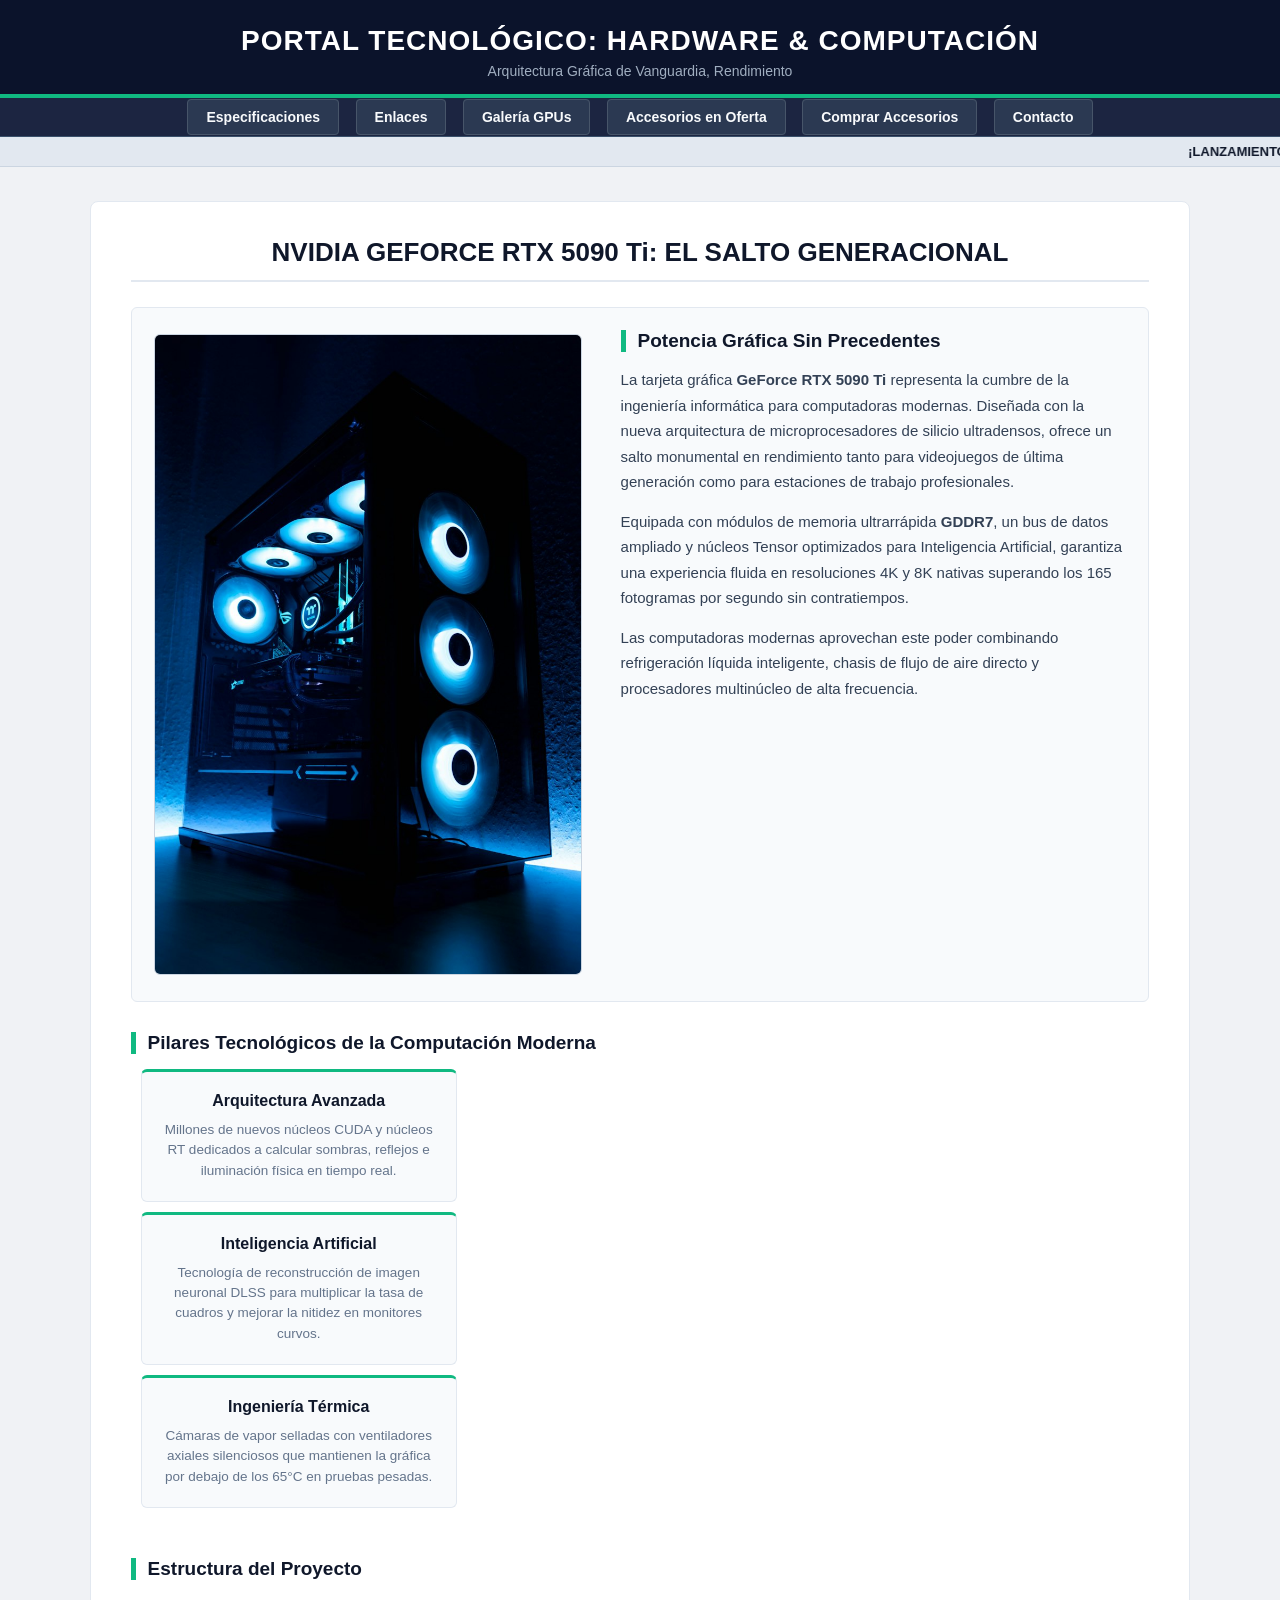
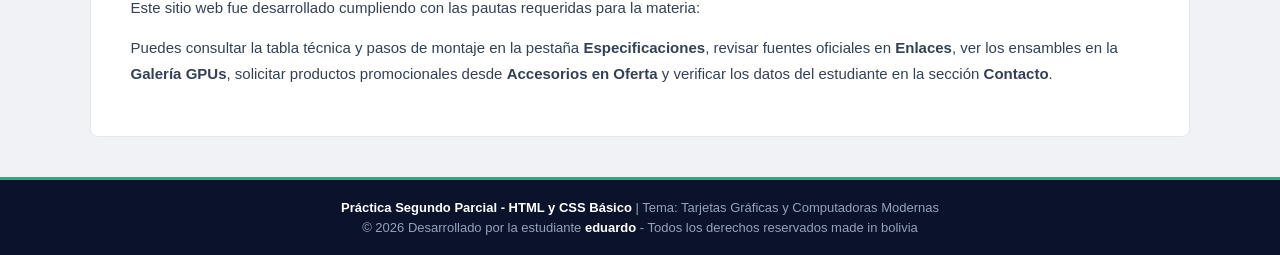
<file: index.html>
<!DOCTYPE html>
<html lang="es">
<head>

    <meta charset="UTF-8">
    <meta name="viewport" content="width=device-width, initial-scale=1.0">
    <title>NVIDIA RTX 5090 Ti & Computadoras Modernas - Inicio</title>
    <link rel="stylesheet" href="css/index.css">
</head>
<body>

    <div class="cabecera-sitio">
        <h1>PORTAL TECNOLÓGICO: HARDWARE & COMPUTACIÓN</h1>
        <p>Arquitectura Gráfica de Vanguardia, Rendimiento </p>
    </div>

    <header class="links">
        
        <a href="pages/pag1.html" class="paginas">Especificaciones</a>
        <a href="pages/pag2.html" class="paginas">Enlaces</a>
        <a href="pages/Fotos.html" class="paginas">Galería GPUs</a>
        <a href="pages/Recuerdos.html" class="paginas">Accesorios en Oferta</a>
        <a href="pages/Formulario.html" class="paginas">Comprar Accesorios</a>
        <a href="pages/Contactos.html" class="paginas">Contacto</a>
    </header>

    <marquee class="marquee-aviso">¡LANZAMIENTO OFICIAL! Conoce la nueva tarjeta NVIDIA GeForce RTX 5090 Ti: Potencia gráfica en resolución 8K, memoria GDDR7 y aceleración neuronal por Inteligencia Artificial para computadoras modernas.</marquee>


    <div class="contenedor">
        <h2 class="titulo-principal">NVIDIA GEFORCE RTX 5090 Ti: EL SALTO GENERACIONAL</h2>

        <div class="seccion-destacada">
            <img src="img/rtx_principal.jpg" alt="Tarjeta Gráfica RTX 5090 Ti en Computadora Moderna" class="img-principal">
            <div class="letra-ini">
                <h3 class="subtitulo" style="margin-top: 0;">Potencia Gráfica Sin Precedentes</h3>
                <p>
                    La tarjeta gráfica <b>GeForce RTX 5090 Ti</b> representa la cumbre de la ingeniería informática para computadoras modernas. Diseñada con la nueva arquitectura de microprocesadores de silicio ultradensos, ofrece un salto monumental en rendimiento tanto para videojuegos de última generación como para estaciones de trabajo profesionales.
                </p>
                <p>
                    Equipada con módulos de memoria ultrarrápida <b>GDDR7</b>, un bus de datos ampliado y núcleos Tensor optimizados para Inteligencia Artificial, garantiza una experiencia fluida en resoluciones 4K y 8K nativas superando los 165 fotogramas por segundo sin contratiempos.
                </p>
                <p>
                    Las computadoras modernas aprovechan este poder combinando refrigeración líquida inteligente, chasis de flujo de aire directo y procesadores multinúcleo de alta frecuencia.
                </p>
            </div>


            <div class="limpiar-float"></div>
        </div>


        <h3 class="subtitulo">Pilares Tecnológicos de la Computación Moderna</h3>

        <div style="text-align: center; margin-bottom: 25px;">
        
            <div class="caja-caracteristica">
                <h3>Arquitectura Avanzada</h3>
                <p>Millones de nuevos núcleos CUDA y núcleos RT dedicados a calcular sombras, reflejos e iluminación física en tiempo real.</p>
            </div>

       
            <div class="caja-caracteristica">
                <h3>Inteligencia Artificial</h3>
                <p>Tecnología de reconstrucción de imagen neuronal DLSS para multiplicar la tasa de cuadros y mejorar la nitidez en monitores curvos.</p>
            </div>

            <div class="caja-caracteristica">
                <h3>Ingeniería Térmica</h3>
                <p>Cámaras de vapor selladas con ventiladores axiales silenciosos que mantienen la gráfica por debajo de los 65°C en pruebas pesadas.</p>
            </div>
        </div>

        <div class="limpiar-float"></div>

        <h3 class="subtitulo">Estructura del Proyecto</h3>
        <p class="parrafo">
            Este sitio web fue desarrollado cumpliendo con las pautas requeridas para la materia:
        </p>
        <p class="parrafo">
            Puedes consultar la tabla técnica y pasos de montaje en la pestaña <b>Especificaciones</b>, revisar fuentes oficiales en <b>Enlaces</b>, ver los ensambles en la <b>Galería GPUs</b>, solicitar productos promocionales desde <b>Accesorios en Oferta</b> y verificar los datos del estudiante en la sección <b>Contacto</b>.
        </p>

    </div>

   
    <div class="pie-sitio">
        <p><b>Práctica Segundo Parcial - HTML y CSS Básico</b> | Tema: Tarjetas Gráficas y Computadoras Modernas</p>
        <p style="margin-top: 5px;">&copy; 2026 Desarrollado por la estudiante <b>eduardo</b> - Todos los derechos reservados made in bolivia</p>
    </div>

</body>
</html>
</file>
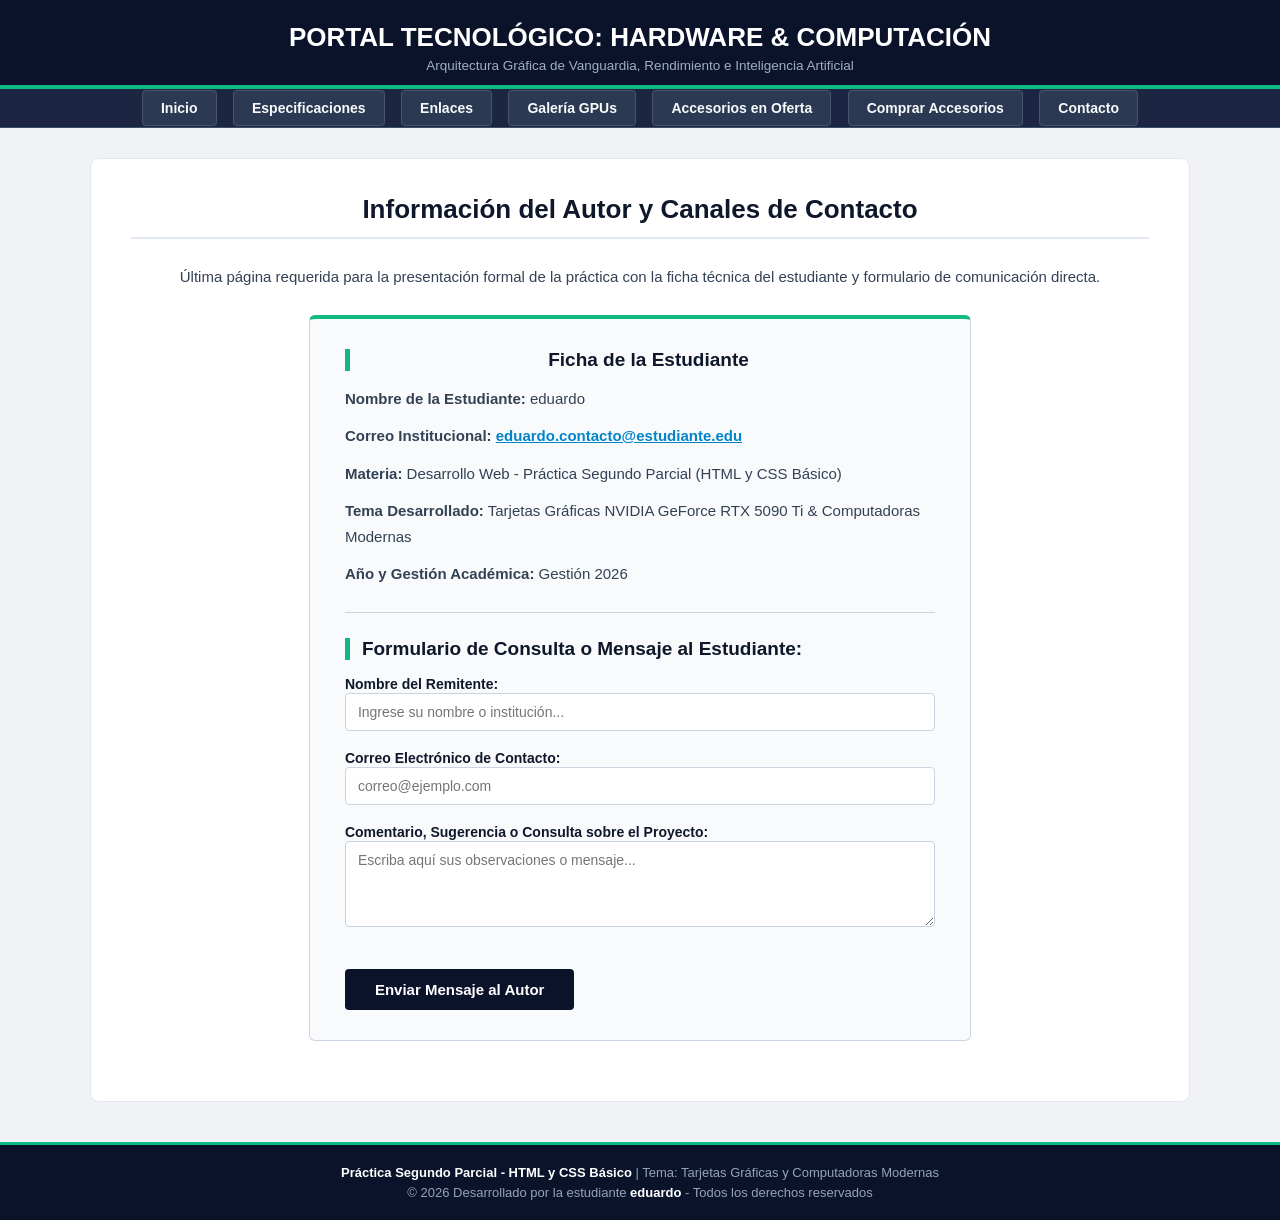
<file: pages/Contactos.html>
<!DOCTYPE html>
<html lang="es">
<head>
    <meta charset="UTF-8">
    <meta name="viewport" content="width=device-width, initial-scale=1.0">
    <title>RTX 5090 Ti - Contacto y Autor</title>
    <link rel="stylesheet" href="../css/contactos.css">
</head>
<body>
    <div class="cabecera-sitio">
        <h1>PORTAL TECNOLÓGICO: HARDWARE & COMPUTACIÓN</h1>
        <p>Arquitectura Gráfica de Vanguardia, Rendimiento e Inteligencia Artificial</p>
    </div>

    <header class="links">
        <a href="../index.html" class="paginas">Inicio</a>
        <a href="pag1.html" class="paginas">Especificaciones</a>
        <a href="pag2.html" class="paginas">Enlaces</a>
        <a href="Fotos.html" class="paginas">Galería GPUs</a>
        <a href="Recuerdos.html" class="paginas">Accesorios en Oferta</a>
        <a href="Formulario.html" class="paginas">Comprar Accesorios</a>
        <a href="Contactos.html" class="paginas">Contacto</a>
    </header>

    <div class="contenedor">

        <h2 class="titulo-principal">Información del Autor y Canales de Contacto</h2>
        <p class="parrafo" style="text-align: center;">Última página requerida para la presentación formal de la práctica con la ficha técnica del estudiante y formulario de comunicación directa.</p>

        <div class="caja-formulario">
            <h3 class="subtitulo" style="text-align: center; margin-top: 0;">Ficha de la Estudiante</h3>

            <p class="parrafo"><b>Nombre de la Estudiante:</b> eduardo</p>
            <p class="parrafo"><b>Correo Institucional:</b> <a href="mailto:eduardocontacto@estudiante.edu" class="enlace-externo">eduardo.contacto@estudiante.edu</a></p>
            <p class="parrafo"><b>Materia:</b> Desarrollo Web - Práctica Segundo Parcial (HTML y CSS Básico)</p>
            <p class="parrafo"><b>Tema Desarrollado:</b> Tarjetas Gráficas NVIDIA GeForce RTX 5090 Ti & Computadoras Modernas</p>
            <p class="parrafo"><b>Año y Gestión Académica:</b> Gestión 2026</p>

            <hr style="border: 0; border-top: 1px solid #cbd5e1; margin: 25px 0;">

            <h3 class="subtitulo">Formulario de Consulta o Mensaje al Estudiante:</h3>

            <form action="#" method="get">
                <div class="campo">
                    <label for="autor_nombre">Nombre del Remitente:</label>
                    <input type="text" id="autor_nombre" placeholder="Ingrese su nombre o institución..." required>
                </div>

                <div class="campo">
                    <label for="autor_correo">Correo Electrónico de Contacto:</label>
                    <input type="email" id="autor_correo" placeholder="correo@ejemplo.com" required>
                </div>

                <div class="campo">
                    <label for="autor_mensaje">Comentario, Sugerencia o Consulta sobre el Proyecto:</label>
                    <textarea id="autor_mensaje" rows="4" placeholder="Escriba aquí sus observaciones o mensaje..." required></textarea>
                </div>

                <button type="submit" class="boton-enviar">Enviar Mensaje al Autor</button>
            </form>
        </div>

    </div>

    <div class="pie-sitio">
        <p><b>Práctica Segundo Parcial - HTML y CSS Básico</b> | Tema: Tarjetas Gráficas y Computadoras Modernas</p>
        <p style="margin-top: 5px;">&copy; 2026 Desarrollado por la estudiante <b>eduardo</b> - Todos los derechos reservados</p>
    </div>

</body>
</html>
</file>
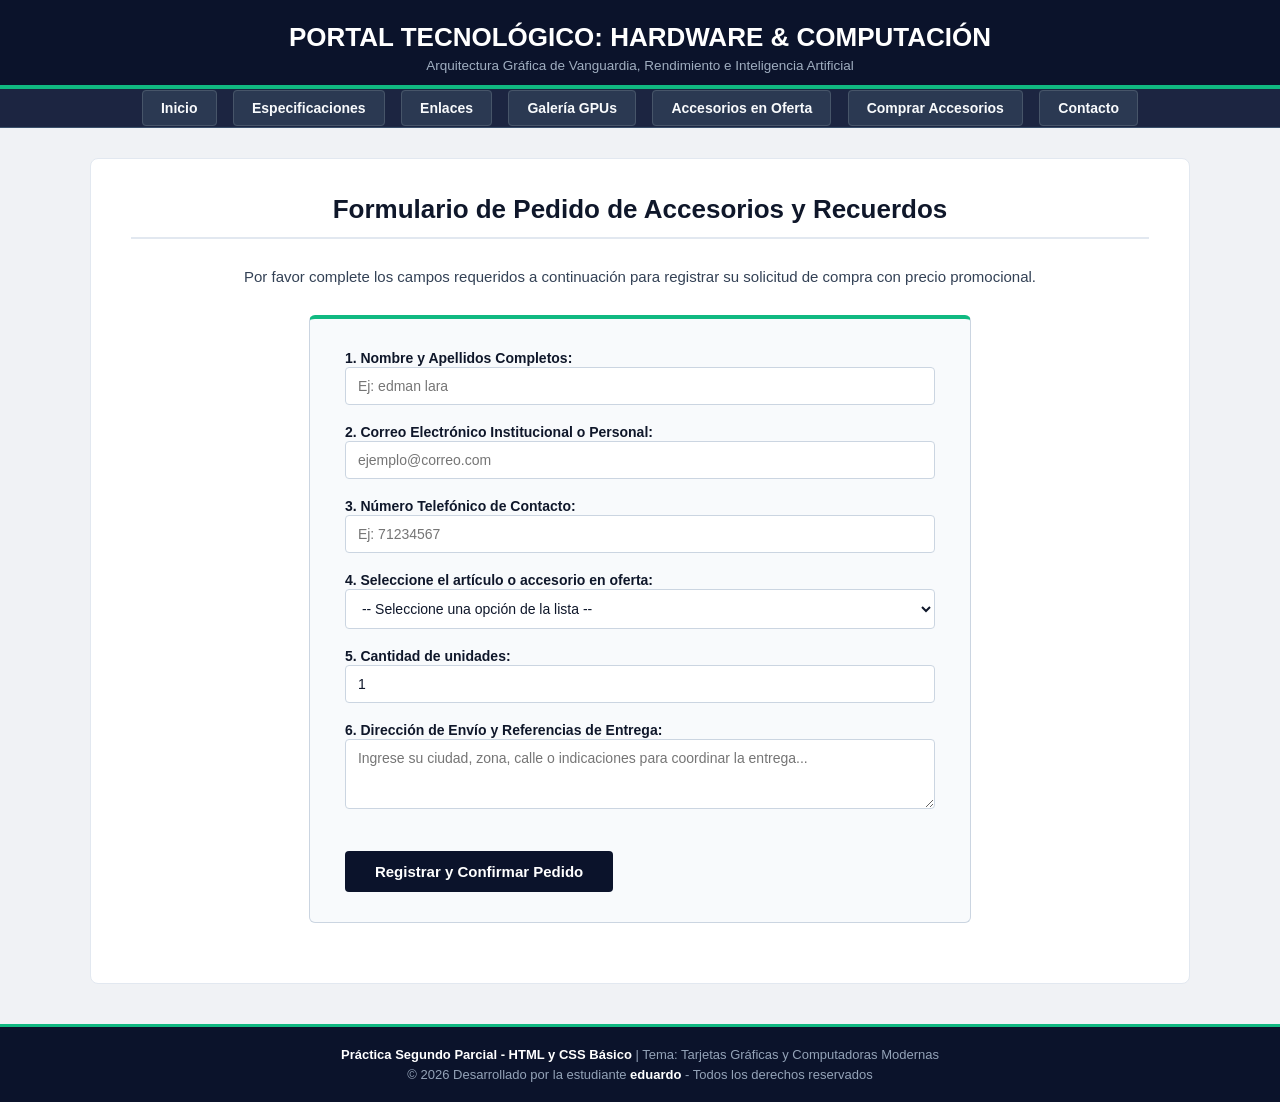
<file: pages/Formulario.html>
<!DOCTYPE html>
<html lang="es">
<head>
    <meta charset="UTF-8">
    <meta name="viewport" content="width=device-width, initial-scale=1.0">
    <title>RTX 5090 Ti - Formulario de Pedido</title>
    <link rel="stylesheet" href="../css/formulario.css">
</head>
<body>

    <div class="cabecera-sitio">
        <h1>PORTAL TECNOLÓGICO: HARDWARE & COMPUTACIÓN</h1>
        <p>Arquitectura Gráfica de Vanguardia, Rendimiento e Inteligencia Artificial</p>
    </div>

    <header class="links">
        <a href="../index.html" class="paginas">Inicio</a>
        <a href="pag1.html" class="paginas">Especificaciones</a>
        <a href="pag2.html" class="paginas">Enlaces</a>
        <a href="Fotos.html" class="paginas">Galería GPUs</a>
        <a href="Recuerdos.html" class="paginas">Accesorios en Oferta</a>
        <a href="Formulario.html" class="paginas">Comprar Accesorios</a>
        <a href="Contactos.html" class="paginas">Contacto</a>
    </header>
    <div class="contenedor">

        <h2 class="titulo-principal">Formulario de Pedido de Accesorios y Recuerdos</h2>
        <p class="parrafo" style="text-align: center;">Por favor complete los campos requeridos a continuación para registrar su solicitud de compra con precio promocional.</p>

        <div class="caja-formulario">
            <form action="#" method="get">

                <div class="campo">
                    <label for="nombre">1. Nombre y Apellidos Completos:</label>
                    <input type="text" id="nombre" name="nombre" placeholder="Ej: edman lara " required>
                </div>

                <div class="campo">
                    <label for="correo">2. Correo Electrónico Institucional o Personal:</label>
                    <input type="email" id="correo" name="correo" placeholder="ejemplo@correo.com" required>
                </div>
                <div class="campo">
                    <label for="telefono">3. Número Telefónico de Contacto:</label>
                    <input type="tel" id="telefono" name="telefono" placeholder="Ej: 71234567" required>
                </div>

                <div class="campo">
                    <label for="producto">4. Seleccione el artículo o accesorio en oferta:</label>
                    <select id="producto" name="producto" required>
                        <option value="">-- Seleccione una opción de la lista --</option>
                        <option value="polera">Polera Oficial RTX 5090 Ti ($20.00)</option>
                        <option value="mousepad">Mousepad Profesional XXL 90x40cm ($15.00)</option>
                        <option value="soporte">Soporte Anti-Sag de Aluminio ($12.00)</option>
                        <option value="mouse">Mouse Óptico de Precisión 16000 DPI ($32.00)</option>
                        <option value="auriculares">Auriculares de Audio Espacial 7.1 ($45.00)</option>
                        <option value="smartwatch">Reloj Inteligente con Cronómetro ($35.00)</option>
                        <option value="taza">Taza Térmica Edición RTX ($9.50)</option>
                        <option value="llavero">Llavero Metálico GPU Escala 1:10 ($5.00)</option>
                        <option value="stickers">Pack de 12 Stickers Holográficos ($4.50)</option>
                    </select>
                </div>
                <div class="campo">
                    <label for="cantidad">5. Cantidad de unidades:</label>
                    <input type="number" id="cantidad" name="cantidad" min="1" max="10" value="1" required>
                </div>

                <div class="campo">
                    <label for="direccion">6. Dirección de Envío y Referencias de Entrega:</label>
                    <textarea id="direccion" name="direccion" rows="3" placeholder="Ingrese su ciudad, zona, calle o indicaciones para coordinar la entrega..."></textarea>
                </div>
                <button type="submit" class="boton-enviar">Registrar y Confirmar Pedido</button>

            </form>
        </div>

    </div>
    <div class="pie-sitio">
        <p><b>Práctica Segundo Parcial - HTML y CSS Básico</b> | Tema: Tarjetas Gráficas y Computadoras Modernas</p>
        <p style="margin-top: 5px;">&copy; 2026 Desarrollado por la estudiante <b>eduardo</b> - Todos los derechos reservados</p>
    </div>

</body>
</html>
</file>
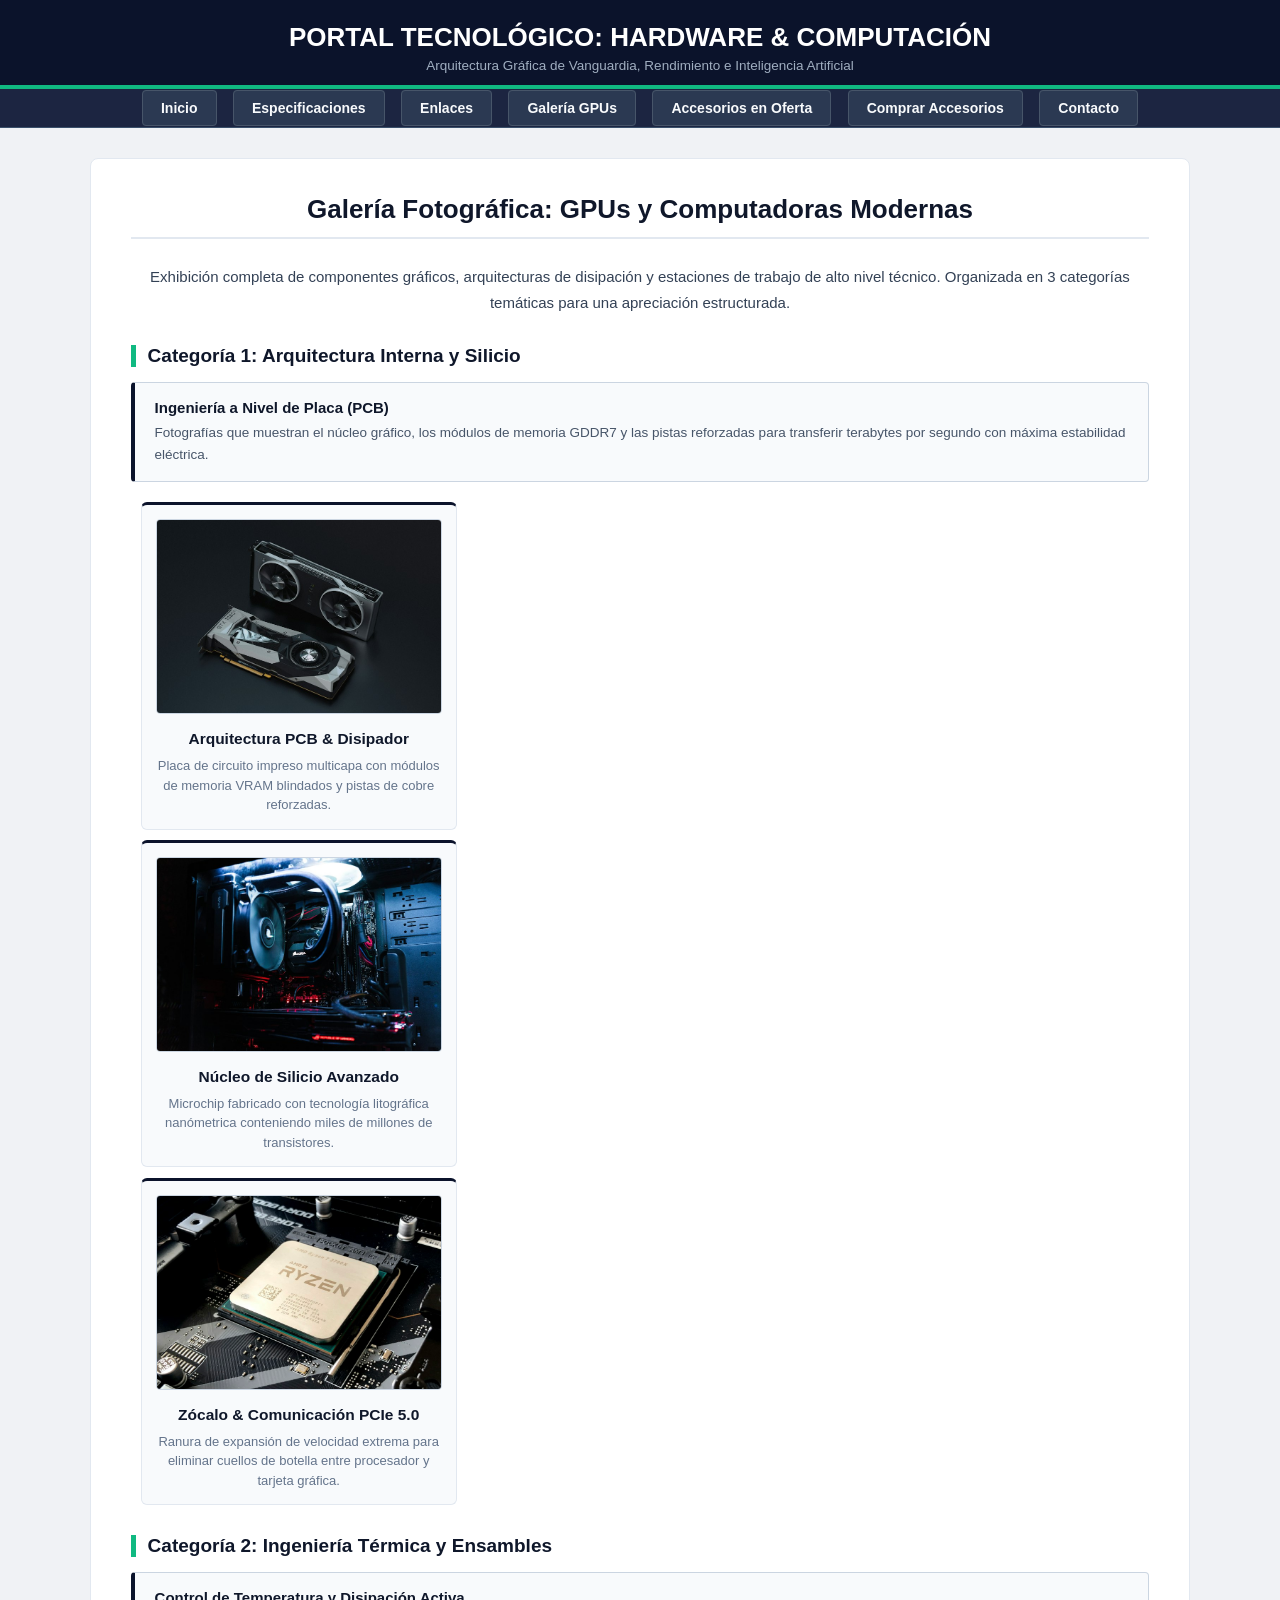
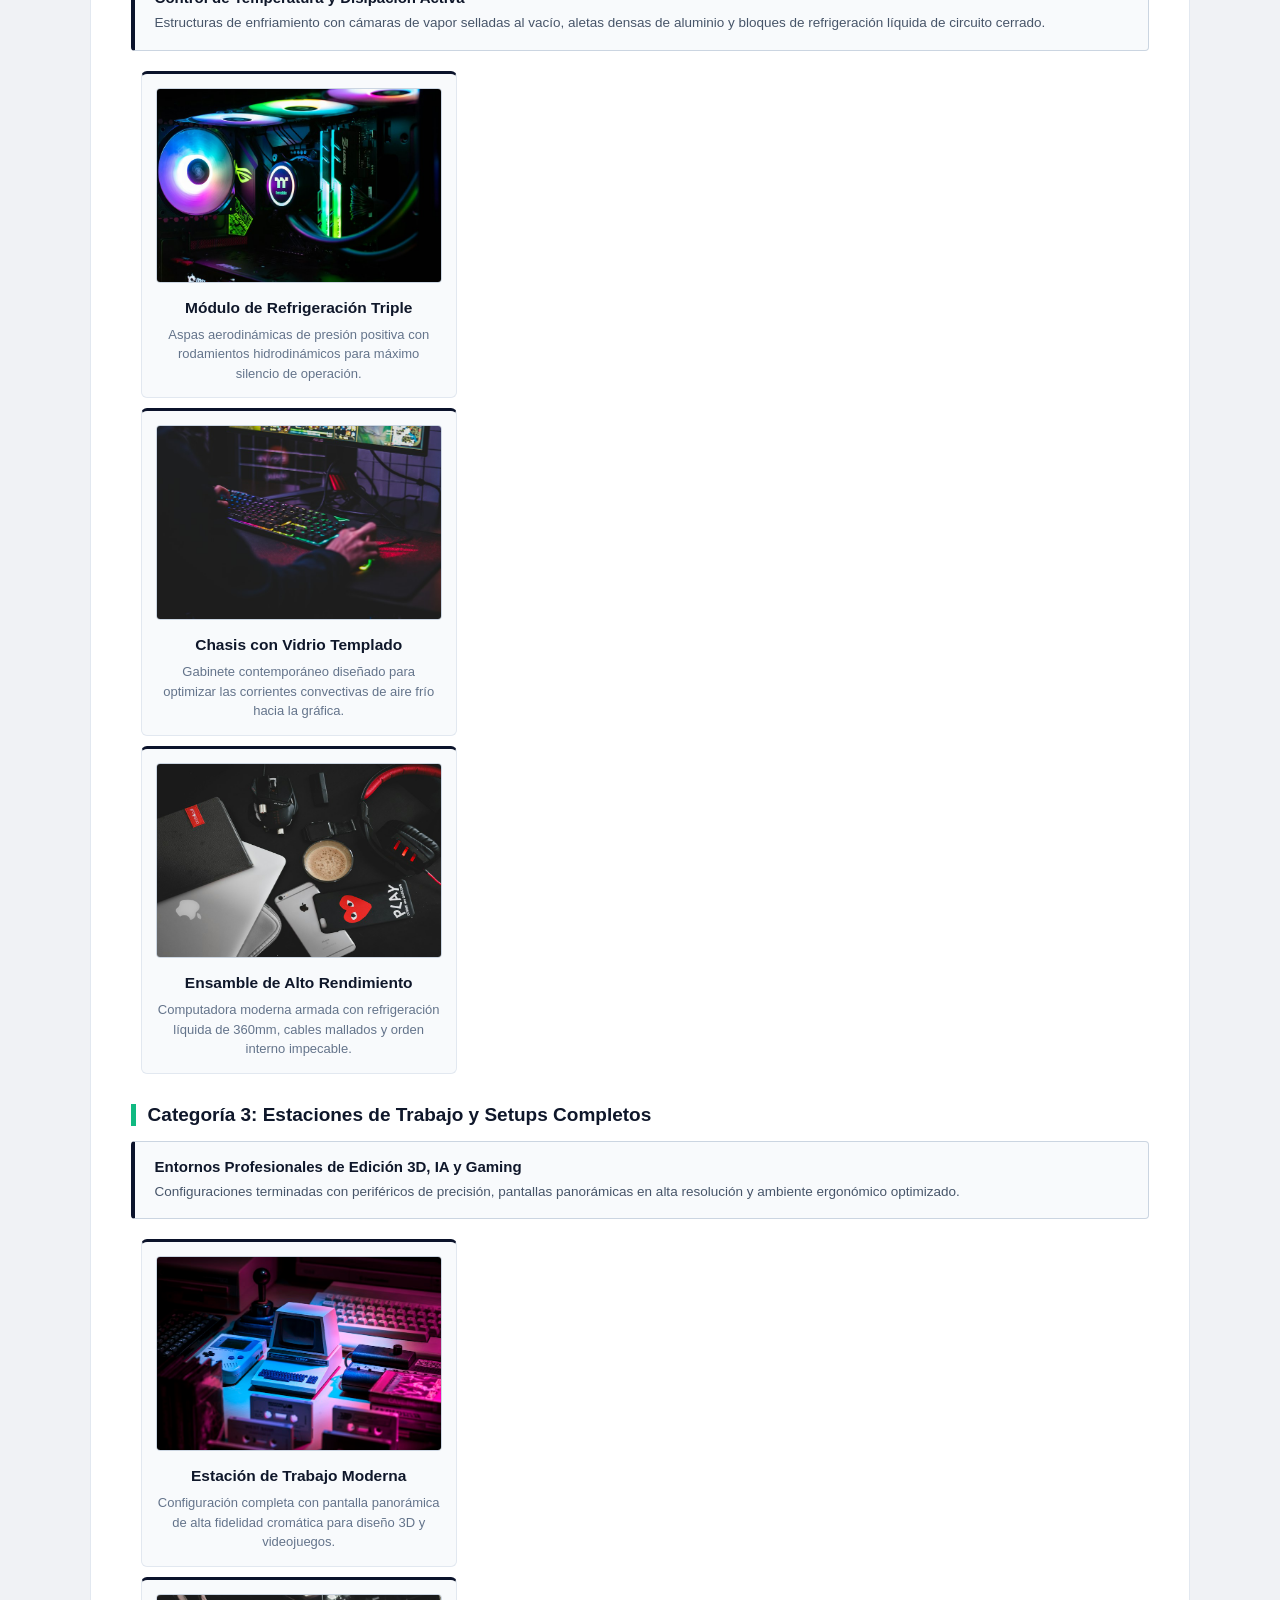
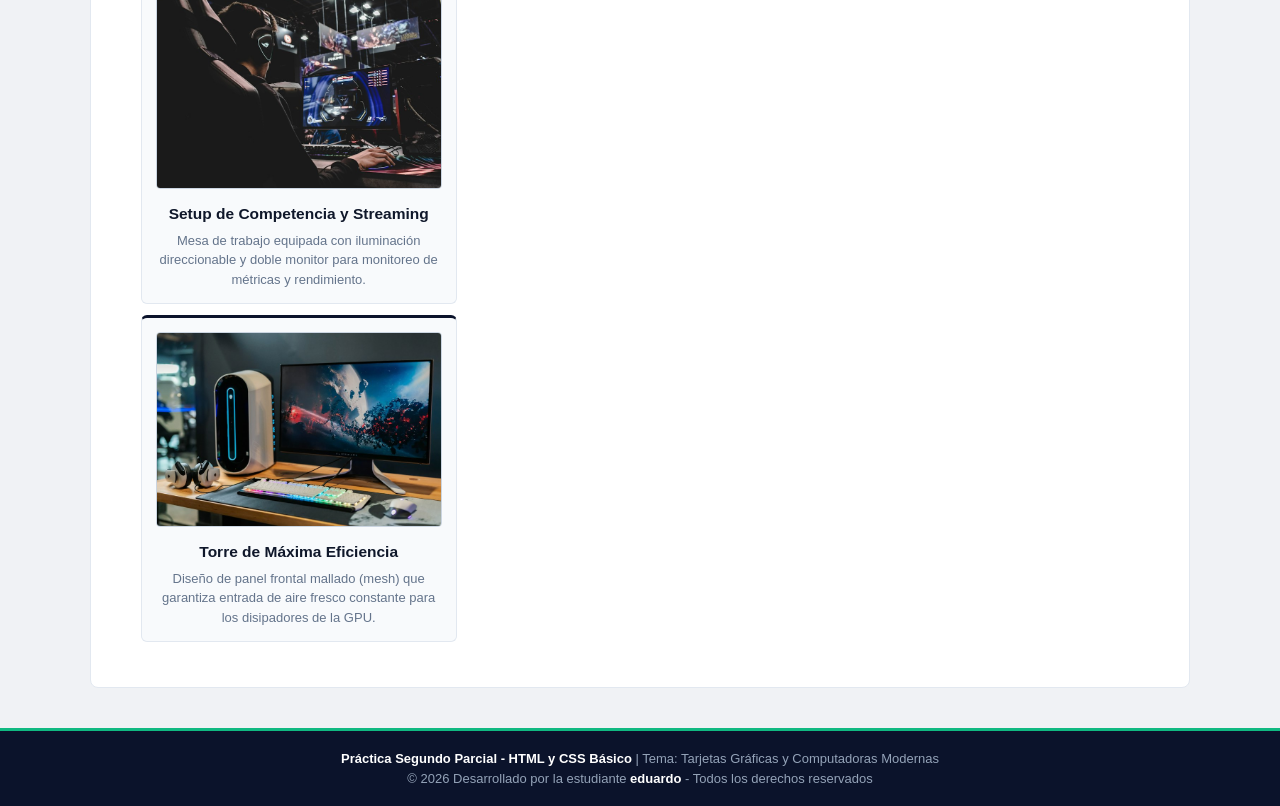
<file: pages/Fotos.html>
<!DOCTYPE html>
<html lang="es">
<head>

    <meta charset="UTF-8">
    <meta name="viewport" content="width=device-width, initial-scale=1.0">
    <title>RTX 5090 Ti - Galería de Fotos y Modelos</title>
    <link rel="stylesheet" href="../css/fotos.css">
</head>
<body>

    <div class="cabecera-sitio">
        <h1>PORTAL TECNOLÓGICO: HARDWARE & COMPUTACIÓN</h1>
        <p>Arquitectura Gráfica de Vanguardia, Rendimiento e Inteligencia Artificial</p>
    </div>

    <header class="links">
        <a href="../index.html" class="paginas">Inicio</a>
        <a href="pag1.html" class="paginas">Especificaciones</a>
        <a href="pag2.html" class="paginas">Enlaces</a>
        <a href="Fotos.html" class="paginas">Galería GPUs</a>
        <a href="Recuerdos.html" class="paginas">Accesorios en Oferta</a>
        <a href="Formulario.html" class="paginas">Comprar Accesorios</a>
        <a href="Contactos.html" class="paginas">Contacto</a>
    </header>

    <div class="contenedor">

        <h2 class="titulo-principal">Galería Fotográfica: GPUs y Computadoras Modernas</h2>
        <p class="parrafo" style="text-align: center; margin-bottom: 25px;">
            Exhibición completa de componentes gráficos, arquitecturas de disipación y estaciones de trabajo de alto nivel técnico. Organizada en 3 categorías temáticas para una apreciación estructurada.
        </p>


        <h3 class="subtitulo">Categoría 1: Arquitectura Interna y Silicio</h3>
        <div class="caja-info-seccion">
            <h4>Ingeniería a Nivel de Placa (PCB)</h4>
            <p>Fotografías que muestran el núcleo gráfico, los módulos de memoria GDDR7 y las pistas reforzadas para transferir terabytes por segundo con máxima estabilidad eléctrica.</p>
        </div>

        <div style="text-align: center;">
   
            <div class="galeria-item">
                <img src="../img/gpu1.jpg" alt="Montaje de Tarjeta Gráfica en Placa Base" class="galeria-img">
                <h3>Arquitectura PCB & Disipador</h3>
                <p>Placa de circuito impreso multicapa con módulos de memoria VRAM blindados y pistas de cobre reforzadas.</p>
            </div>

            <div class="galeria-item">
                <img src="../img/gpu5.jpg" alt="Procesador Gráfico de Silicio" class="galeria-img">
                <h3>Núcleo de Silicio Avanzado</h3>
                <p>Microchip fabricado con tecnología litográfica nanómetrica conteniendo miles de millones de transistores.</p>
            </div>

            <div class="galeria-item">
                <img src="../img/gpu9.jpg" alt="Procesador y Socket en Placa Madre" class="galeria-img">
                <h3>Zócalo & Comunicación PCIe 5.0</h3>
                <p>Ranura de expansión de velocidad extrema para eliminar cuellos de botella entre procesador y tarjeta gráfica.</p>
            </div>
        </div>

        <div class="limpiar-float"></div>

        <h3 class="subtitulo">Categoría 2: Ingeniería Térmica y Ensambles</h3>
        <div class="caja-info-seccion">
            <h4>Control de Temperatura y Disipación Activa</h4>
            <p>Estructuras de enfriamiento con cámaras de vapor selladas al vacío, aletas densas de aluminio y bloques de refrigeración líquida de circuito cerrado.</p>
        </div>

        <div style="text-align: center;">
       
            <div class="galeria-item">
                <img src="../img/gpu3.jpg" alt="Sistema de Refrigeración Triple Fan" class="galeria-img">
                <h3>Módulo de Refrigeración Triple</h3>
                <p>Aspas aerodinámicas de presión positiva con rodamientos hidrodinámicos para máximo silencio de operación.</p>
            </div>

            <div class="galeria-item">
                <img src="../img/gpu4.jpg" alt="Chasis Gaming con Iluminación Interna" class="galeria-img">
                <h3>Chasis con Vidrio Templado</h3>
                <p>Gabinete contemporáneo diseñado para optimizar las corrientes convectivas de aire frío hacia la gráfica.</p>
            </div>

            <div class="galeria-item">
                <img src="../img/gpu6.jpg" alt="Interior de Computadora con Refrigeración Líquida" class="galeria-img">
                <h3>Ensamble de Alto Rendimiento</h3>
                <p>Computadora moderna armada con refrigeración líquida de 360mm, cables mallados y orden interno impecable.</p>
            </div>
        </div>

        <div class="limpiar-float"></div>

        <h3 class="subtitulo">Categoría 3: Estaciones de Trabajo y Setups Completos</h3>
        <div class="caja-info-seccion">
            <h4>Entornos Profesionales de Edición 3D, IA y Gaming</h4>
            <p>Configuraciones terminadas con periféricos de precisión, pantallas panorámicas en alta resolución y ambiente ergonómico optimizado.</p>
        </div>

        <div style="text-align: center;">
 
            <div class="galeria-item">
                <img src="../img/gpu2.jpg" alt="Estación de Trabajo y Gaming Profesional" class="galeria-img">
                <h3>Estación de Trabajo Moderna</h3>
                <p>Configuración completa con pantalla panorámica de alta fidelidad cromática para diseño 3D y videojuegos.</p>
            </div>

            <div class="galeria-item">
                <img src="../img/gpu7.jpg" alt="Setup Gamer Profesional" class="galeria-img">
                <h3>Setup de Competencia y Streaming</h3>
                <p>Mesa de trabajo equipada con iluminación direccionable y doble monitor para monitoreo de métricas y rendimiento.</p>
            </div>

            <div class="galeria-item">
                <img src="../img/gpu8.jpg" alt="Gabinete Gaming Vanguardista" class="galeria-img">
                <h3>Torre de Máxima Eficiencia</h3>
                <p>Diseño de panel frontal mallado (mesh) que garantiza entrada de aire fresco constante para los disipadores de la GPU.</p>
            </div>
        </div>

        <div class="limpiar-float"></div>

    </div>

    <div class="pie-sitio">
        <p><b>Práctica Segundo Parcial - HTML y CSS Básico</b> | Tema: Tarjetas Gráficas y Computadoras Modernas</p>
        <p style="margin-top: 5px;">&copy; 2026 Desarrollado por la estudiante <b>eduardo</b> - Todos los derechos reservados</p>
    </div>

</body>
</html>
</file>
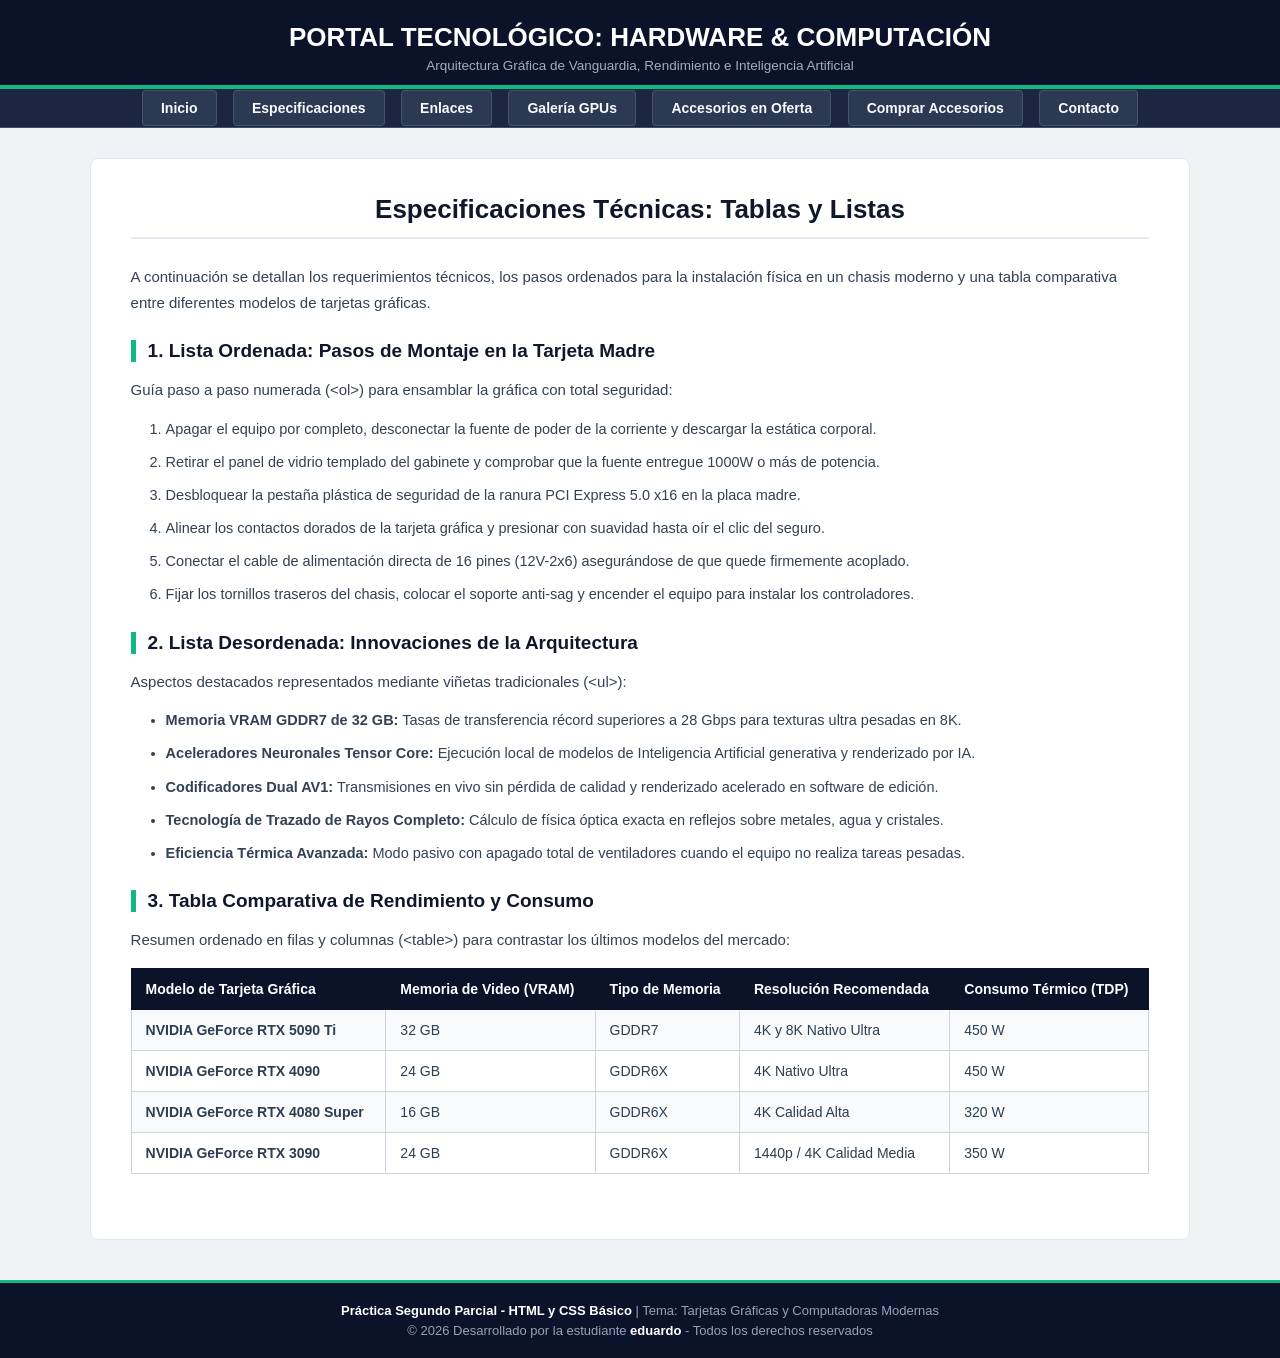
<file: pages/pag1.html>
<!DOCTYPE html>
<html lang="es">
<head>

    <meta charset="UTF-8">
    <meta name="viewport" content="width=device-width, initial-scale=1.0">
    <title>RTX 5090 Ti - Especificaciones y Listas</title>
    <link rel="stylesheet" href="../css/pag1.css">
</head>
<body>

    <div class="cabecera-sitio">
        <h1>PORTAL TECNOLÓGICO: HARDWARE & COMPUTACIÓN</h1>
        <p>Arquitectura Gráfica de Vanguardia, Rendimiento e Inteligencia Artificial</p>
    </div>
    <header class="links">
        <a href="../index.html" class="paginas">Inicio</a>
        <a href="pag1.html" class="paginas">Especificaciones</a>
        <a href="pag2.html" class="paginas">Enlaces</a>
        <a href="Fotos.html" class="paginas">Galería GPUs</a>
        <a href="Recuerdos.html" class="paginas">Accesorios en Oferta</a>
        <a href="Formulario.html" class="paginas">Comprar Accesorios</a>
        <a href="Contactos.html" class="paginas">Contacto</a>
    </header>

    <div class="contenedor">

        <h2 class="titulo-principal">Especificaciones Técnicas: Tablas y Listas</h2>
        <p class="parrafo">A continuación se detallan los requerimientos técnicos, los pasos ordenados para la instalación física en un chasis moderno y una tabla comparativa entre diferentes modelos de tarjetas gráficas.</p>

     
        <h3 class="subtitulo">1. Lista Ordenada: Pasos de Montaje en la Tarjeta Madre</h3>
        <p class="parrafo">Guía paso a paso numerada (&lt;ol&gt;) para ensamblar la gráfica con total seguridad:</p>

        <ol class="caja-lista">
            <li>Apagar el equipo por completo, desconectar la fuente de poder de la corriente y descargar la estática corporal.</li>
            <li>Retirar el panel de vidrio templado del gabinete y comprobar que la fuente entregue 1000W o más de potencia.</li>
            <li>Desbloquear la pestaña plástica de seguridad de la ranura PCI Express 5.0 x16 en la placa madre.</li>
            <li>Alinear los contactos dorados de la tarjeta gráfica y presionar con suavidad hasta oír el clic del seguro.</li>
            <li>Conectar el cable de alimentación directa de 16 pines (12V-2x6) asegurándose de que quede firmemente acoplado.</li>
            <li>Fijar los tornillos traseros del chasis, colocar el soporte anti-sag y encender el equipo para instalar los controladores.</li>
        </ol>


        <h3 class="subtitulo">2. Lista Desordenada: Innovaciones de la Arquitectura</h3>
        <p class="parrafo">Aspectos destacados representados mediante viñetas tradicionales (&lt;ul&gt;):</p>

        <ul class="caja-lista">
            <li><b>Memoria VRAM GDDR7 de 32 GB:</b> Tasas de transferencia récord superiores a 28 Gbps para texturas ultra pesadas en 8K.</li>
            <li><b>Aceleradores Neuronales Tensor Core:</b> Ejecución local de modelos de Inteligencia Artificial generativa y renderizado por IA.</li>
            <li><b>Codificadores Dual AV1:</b> Transmisiones en vivo sin pérdida de calidad y renderizado acelerado en software de edición.</li>
            <li><b>Tecnología de Trazado de Rayos Completo:</b> Cálculo de física óptica exacta en reflejos sobre metales, agua y cristales.</li>
            <li><b>Eficiencia Térmica Avanzada:</b> Modo pasivo con apagado total de ventiladores cuando el equipo no realiza tareas pesadas.</li>
        </ul>

       
        <h3 class="subtitulo">3. Tabla Comparativa de Rendimiento y Consumo</h3>
        <p class="parrafo">Resumen ordenado en filas y columnas (&lt;table&gt;) para contrastar los últimos modelos del mercado:</p>

        <table class="tabla-datos">
            <tr>
                <th>Modelo de Tarjeta Gráfica</th>
                <th>Memoria de Video (VRAM)</th>
                <th>Tipo de Memoria</th>
                <th>Resolución Recomendada</th>
                <th>Consumo Térmico (TDP)</th>
            </tr>
            <tr>
                <td><b>NVIDIA GeForce RTX 5090 Ti</b></td>
                <td>32 GB</td>
                <td>GDDR7</td>
                <td>4K y 8K Nativo Ultra</td>
                <td>450 W</td>
            </tr>
            <tr>
                <td><b>NVIDIA GeForce RTX 4090</b></td>
                <td>24 GB</td>
                <td>GDDR6X</td>
                <td>4K Nativo Ultra</td>
                <td>450 W</td>
            </tr>
            <tr>
                <td><b>NVIDIA GeForce RTX 4080 Super</b></td>
                <td>16 GB</td>
                <td>GDDR6X</td>
                <td>4K Calidad Alta</td>
                <td>320 W</td>
            </tr>
            <tr>
                <td><b>NVIDIA GeForce RTX 3090</b></td>
                <td>24 GB</td>
                <td>GDDR6X</td>
                <td>1440p / 4K Calidad Media</td>
                <td>350 W</td>
            </tr>
        </table>

    </div>

    <div class="pie-sitio">
        <p><b>Práctica Segundo Parcial - HTML y CSS Básico</b> | Tema: Tarjetas Gráficas y Computadoras Modernas</p>
        <p style="margin-top: 5px;">&copy; 2026 Desarrollado por la estudiante <b>eduardo</b> - Todos los derechos reservados</p>
    </div>

</body>
</html>
</file>
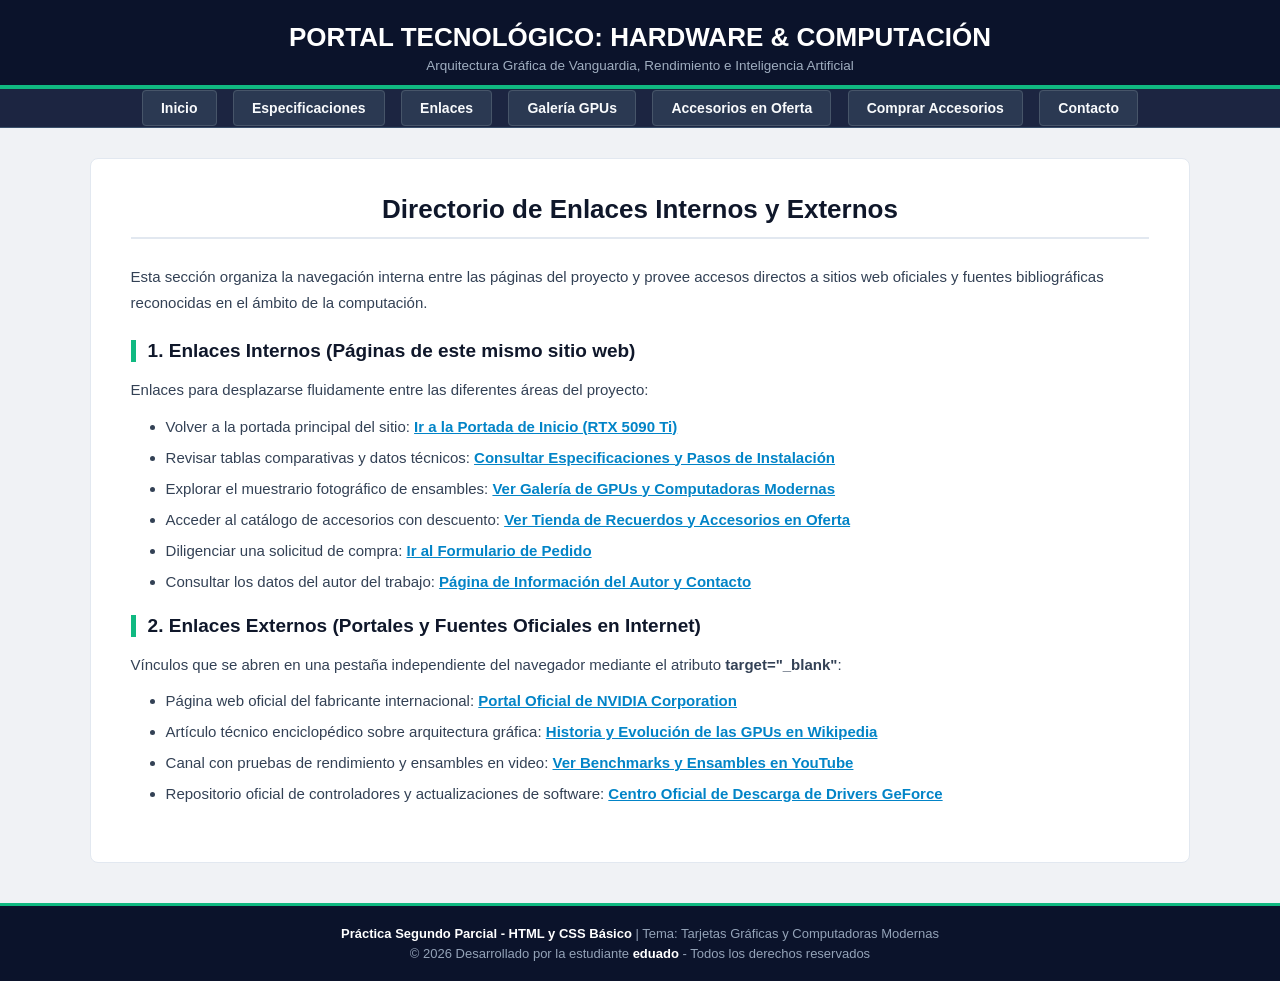
<file: pages/pag2.html>
<!DOCTYPE html>
<html lang="es">
<head>
    <meta charset="UTF-8">
    <meta name="viewport" content="width=device-width, initial-scale=1.0">
    <title>RTX 5090 Ti - Directorio de Enlaces</title>
    <link rel="stylesheet" href="../css/pag2.css">
</head>
<body>
    <div class="cabecera-sitio">
        <h1>PORTAL TECNOLÓGICO: HARDWARE & COMPUTACIÓN</h1>
        <p>Arquitectura Gráfica de Vanguardia, Rendimiento e Inteligencia Artificial</p>
    </div>

    <header class="links">
        <a href="../index.html" class="paginas">Inicio</a>
        <a href="pag1.html" class="paginas">Especificaciones</a>
        <a href="pag2.html" class="paginas">Enlaces</a>
        <a href="Fotos.html" class="paginas">Galería GPUs</a>
        <a href="Recuerdos.html" class="paginas">Accesorios en Oferta</a>
        <a href="Formulario.html" class="paginas">Comprar Accesorios</a>
        <a href="Contactos.html" class="paginas">Contacto</a>
    </header>

    <div class="contenedor">

        <h2 class="titulo-principal">Directorio de Enlaces Internos y Externos</h2>
        <p class="parrafo">Esta sección organiza la navegación interna entre las páginas del proyecto y provee accesos directos a sitios web oficiales y fuentes bibliográficas reconocidas en el ámbito de la computación.</p>


        <h3 class="subtitulo">1. Enlaces Internos (Páginas de este mismo sitio web)</h3>
        <p class="parrafo">Enlaces para desplazarse fluidamente entre las diferentes áreas del proyecto:</p>

        <ul class="caja-lista">
            <li>
                Volver a la portada principal del sitio: 
                <a href="../index.html" class="enlace-externo">Ir a la Portada de Inicio (RTX 5090 Ti)</a>
            </li>
            <li>
                Revisar tablas comparativas y datos técnicos: 
                <a href="pag1.html" class="enlace-externo">Consultar Especificaciones y Pasos de Instalación</a>
            </li>
            <li>
                Explorar el muestrario fotográfico de ensambles: 
                <a href="Fotos.html" class="enlace-externo">Ver Galería de GPUs y Computadoras Modernas</a>
            </li>
            <li>
                Acceder al catálogo de accesorios con descuento: 
                <a href="Recuerdos.html" class="enlace-externo">Ver Tienda de Recuerdos y Accesorios en Oferta</a>
            </li>
            <li>
                Diligenciar una solicitud de compra: 
                <a href="Formulario.html" class="enlace-externo">Ir al Formulario de Pedido</a>
            </li>
            <li>
                Consultar los datos del autor del trabajo: 
                <a href="Contactos.html" class="enlace-externo">Página de Información del Autor y Contacto</a>
            </li>
        </ul>

        <h3 class="subtitulo">2. Enlaces Externos (Portales y Fuentes Oficiales en Internet)</h3>
        <p class="parrafo">Vínculos que se abren en una pestaña independiente del navegador mediante el atributo <b>target="_blank"</b>:</p>

        <ul class="caja-lista">
            <li>
                Página web oficial del fabricante internacional: 
                <a href="https://www.nvidia.com" target="_blank" class="enlace-externo">Portal Oficial de NVIDIA Corporation</a>
            </li>
            <li>
                Artículo técnico enciclopédico sobre arquitectura gráfica: 
                <a href="https://es.wikipedia.org/wiki/Unidad_de_procesamiento_gr%C3%A1fico" target="_blank" class="enlace-externo">Historia y Evolución de las GPUs en Wikipedia</a>
            </li>
            <li>
                Canal con pruebas de rendimiento y ensambles en video: 
                <a href="https://www.youtube.com/results?search_query=RTX+graphics+card+pc+build" target="_blank" class="enlace-externo">Ver Benchmarks y Ensambles en YouTube</a>
            </li>
            <li>
                Repositorio oficial de controladores y actualizaciones de software: 
                <a href="https://www.nvidia.com/es-la/geforce/drivers/" target="_blank" class="enlace-externo">Centro Oficial de Descarga de Drivers GeForce</a>
            </li>
        </ul>

    </div>
    <div class="pie-sitio">
        <p><b>Práctica Segundo Parcial - HTML y CSS Básico</b> | Tema: Tarjetas Gráficas y Computadoras Modernas</p>
        <p style="margin-top: 5px;">&copy; 2026 Desarrollado por la estudiante <b>eduado</b> - Todos los derechos reservados</p>
    </div>

</body>
</html>
</file>
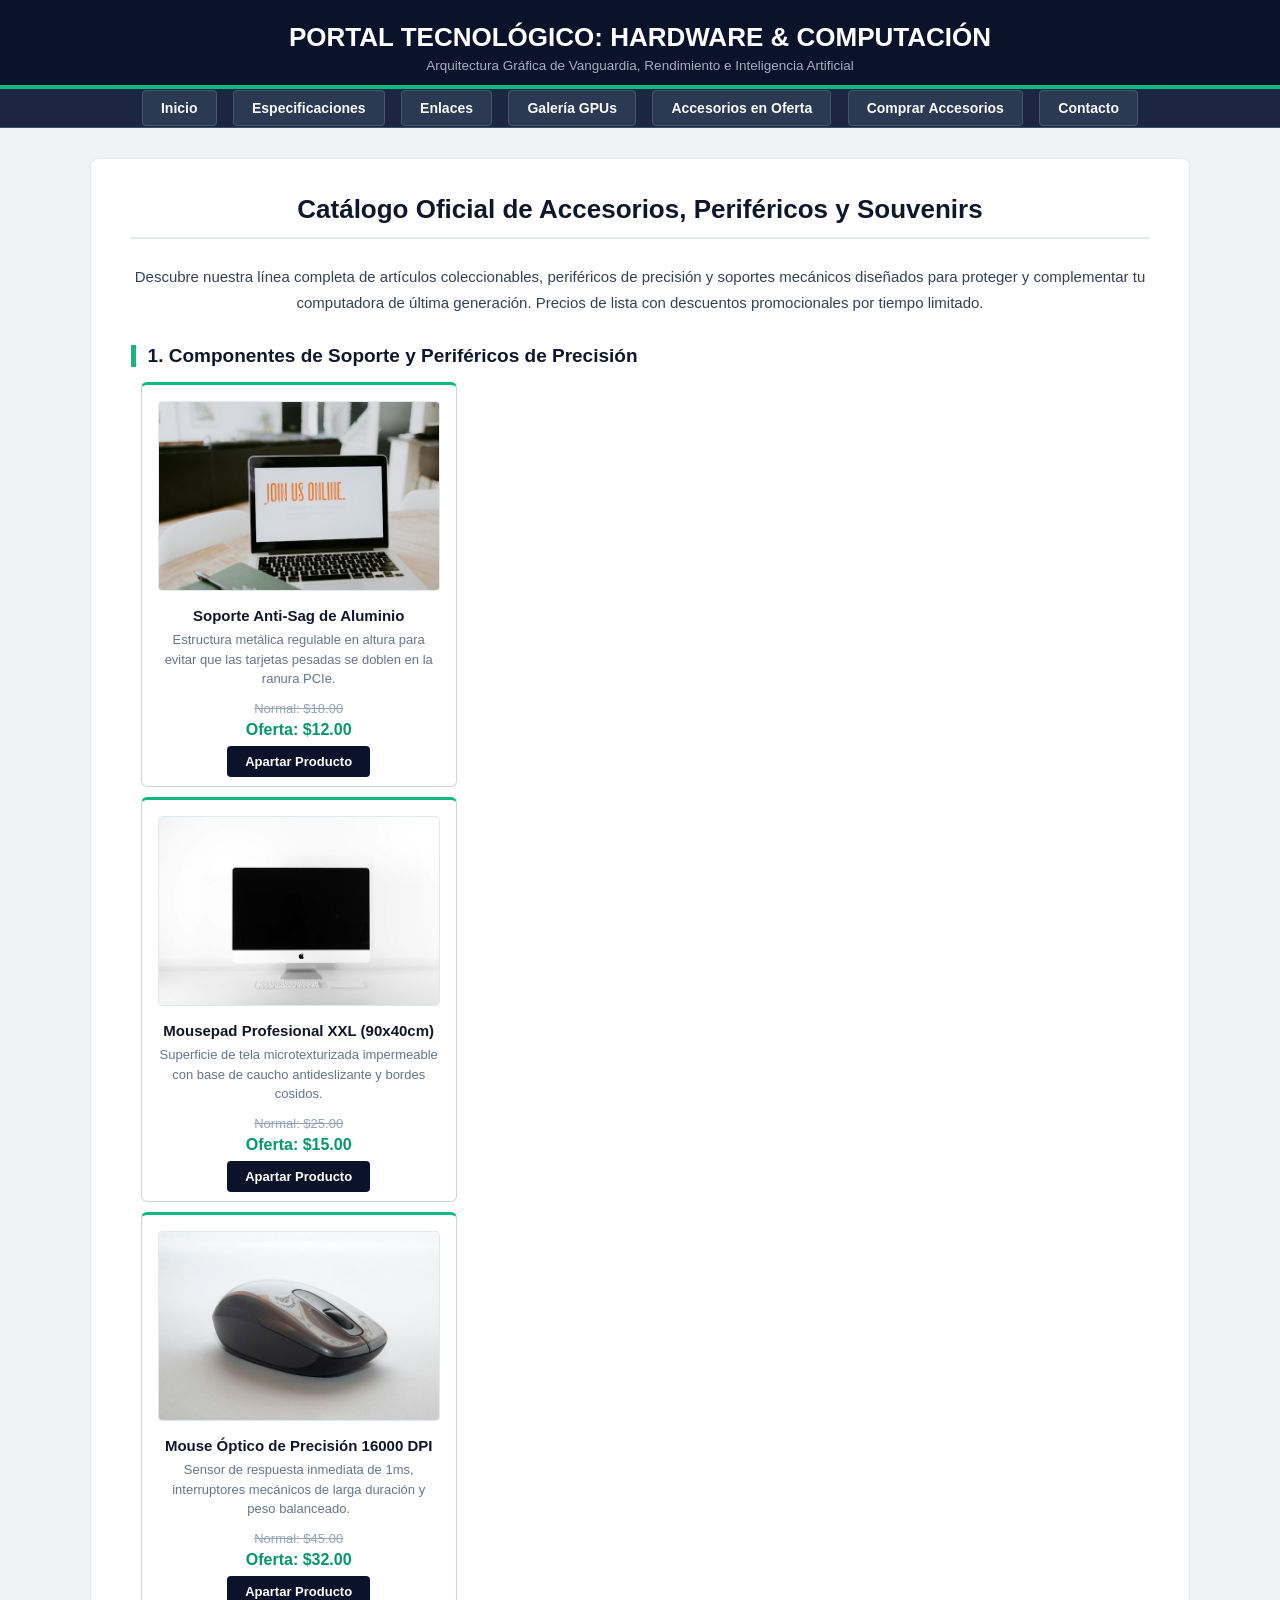
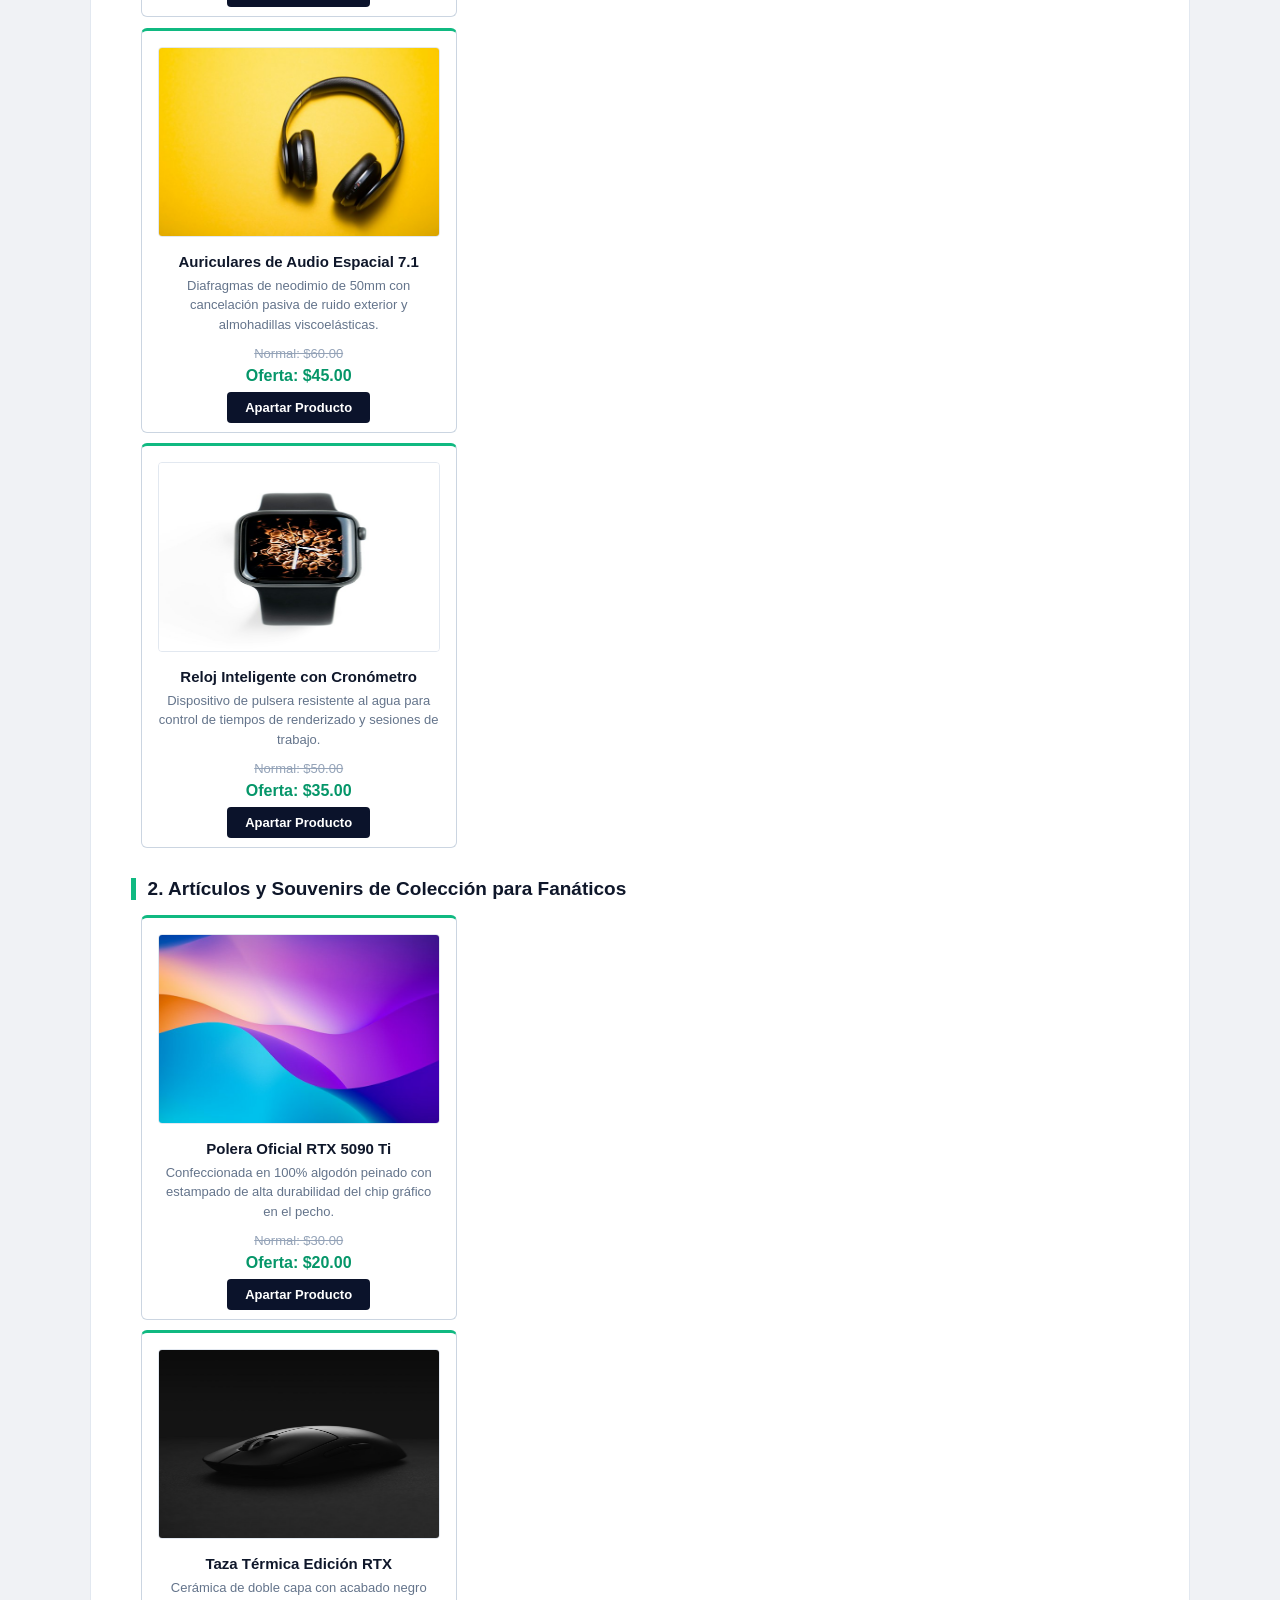
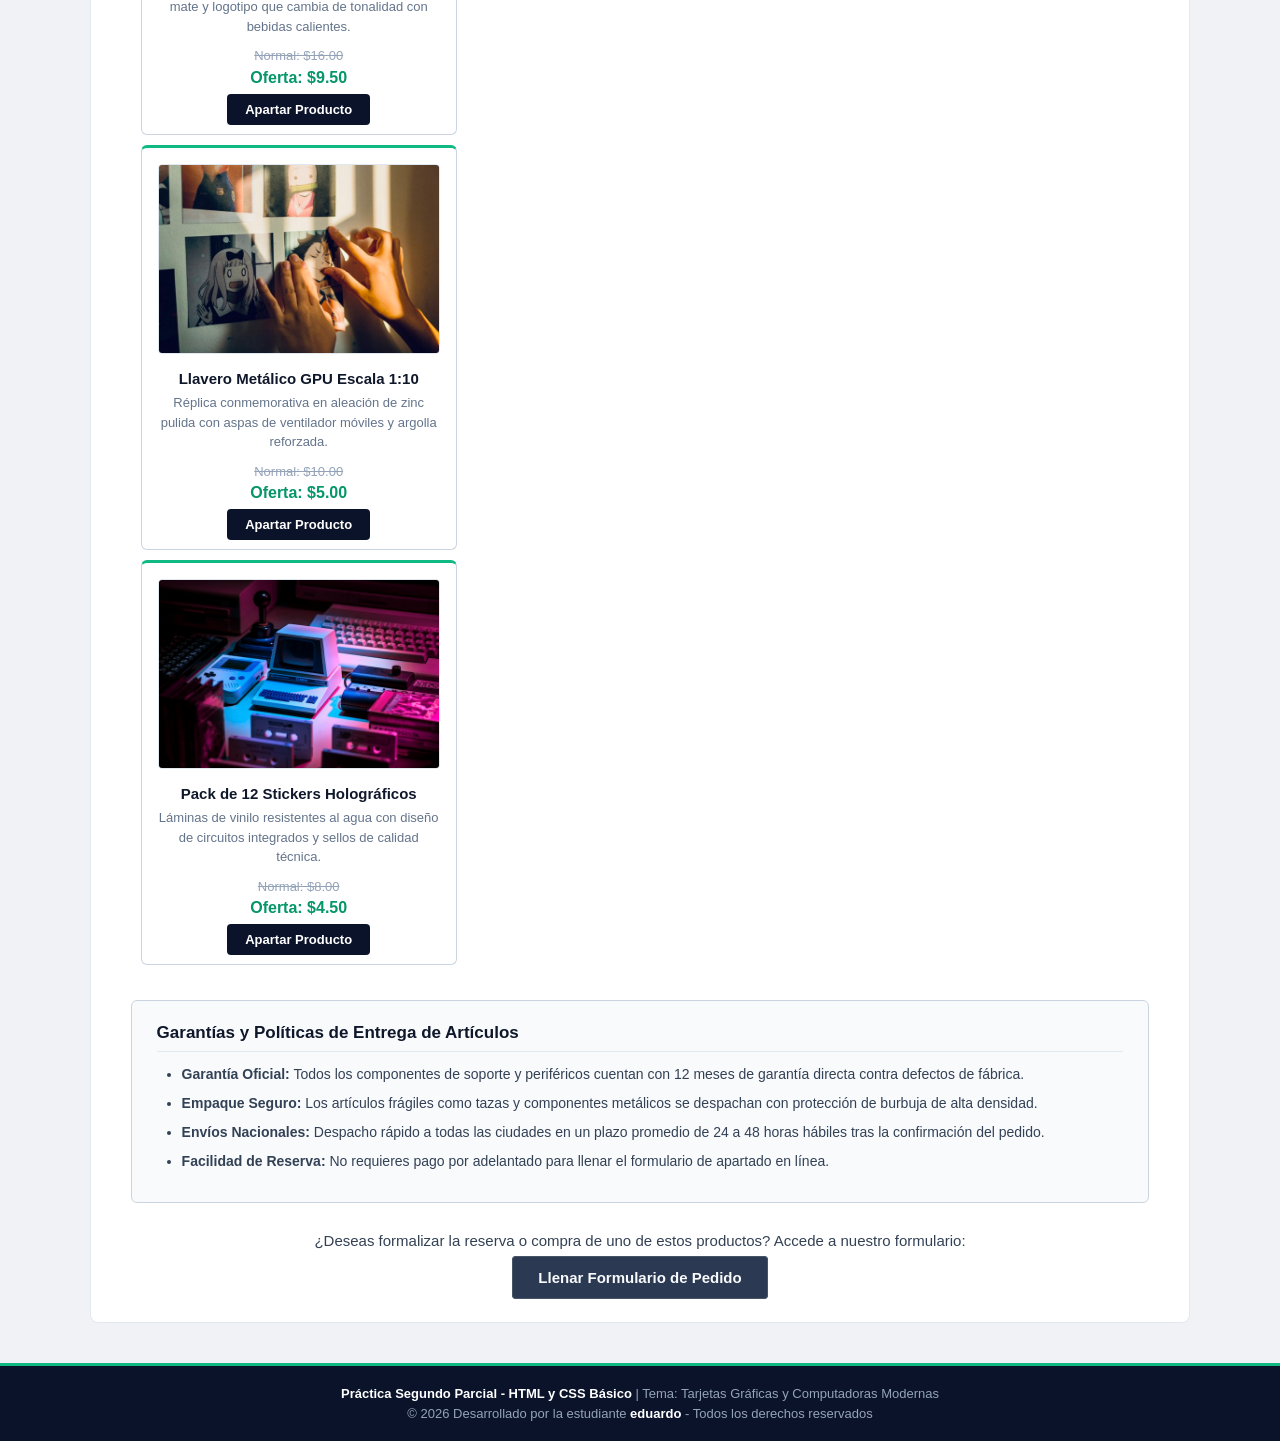
<file: pages/Recuerdos.html>
<!DOCTYPE html>
<html lang="es">
<head>

    <meta charset="UTF-8">
    <meta name="viewport" content="width=device-width, initial-scale=1.0">
    <title>RTX 5090 Ti - Catálogo de Accesorios en Oferta</title>
    <link rel="stylesheet" href="../css/recuerdos.css">
</head>
<body>

    <div class="cabecera-sitio">
        <h1>PORTAL TECNOLÓGICO: HARDWARE & COMPUTACIÓN</h1>
        <p>Arquitectura Gráfica de Vanguardia, Rendimiento e Inteligencia Artificial</p>
    </div>


    <header class="links">
        <a href="../index.html" class="paginas">Inicio</a>
        <a href="pag1.html" class="paginas">Especificaciones</a>
        <a href="pag2.html" class="paginas">Enlaces</a>
        <a href="Fotos.html" class="paginas">Galería GPUs</a>
        <a href="Recuerdos.html" class="paginas">Accesorios en Oferta</a>
        <a href="Formulario.html" class="paginas">Comprar Accesorios</a>
        <a href="Contactos.html" class="paginas">Contacto</a>
    </header>

    <div class="contenedor">

        <h2 class="titulo-principal">Catálogo Oficial de Accesorios, Periféricos y Souvenirs</h2>
        <p class="parrafo" style="text-align: center; margin-bottom: 25px;">
            Descubre nuestra línea completa de artículos coleccionables, periféricos de precisión y soportes mecánicos diseñados para proteger y complementar tu computadora de última generación. Precios de lista con descuentos promocionales por tiempo limitado.
        </p>
        
        <h3 class="subtitulo">1. Componentes de Soporte y Periféricos de Precisión</h3>

        <div style="text-align: center;">

            <div class="galeria-item">
                <img src="../img/recuerdo3.jpg" alt="Soporte Vertical Anti-Sag" class="galeria-img">
                <h3>Soporte Anti-Sag de Aluminio</h3>
                <p>Estructura metálica regulable en altura para evitar que las tarjetas pesadas se doblen en la ranura PCIe.</p>
                <p>
                    <span class="precio-anterior">Normal: $18.00</span><br>
                    <span class="precio-oferta">Oferta: $12.00</span>
                </p>
                <a href="Formulario.html" class="boton-comprar-item">Apartar Producto</a>
            </div>

            <div class="galeria-item">
                <img src="../img/recuerdo2.jpg" alt="Mousepad de Gran Formato" class="galeria-img">
                <h3>Mousepad Profesional XXL (90x40cm)</h3>
                <p>Superficie de tela microtexturizada impermeable con base de caucho antideslizante y bordes cosidos.</p>
                <p>
                    <span class="precio-anterior">Normal: $25.00</span><br>
                    <span class="precio-oferta">Oferta: $15.00</span>
                </p>
                <a href="Formulario.html" class="boton-comprar-item">Apartar Producto</a>
            </div>

            <div class="galeria-item">
                <img src="../img/recuerdo8.jpg" alt="Mouse Óptico de Alta Precisión" class="galeria-img">
                <h3>Mouse Óptico de Precisión 16000 DPI</h3>
                <p>Sensor de respuesta inmediata de 1ms, interruptores mecánicos de larga duración y peso balanceado.</p>
                <p>
                    <span class="precio-anterior">Normal: $45.00</span><br>
                    <span class="precio-oferta">Oferta: $32.00</span>
                </p>
                <a href="Formulario.html" class="boton-comprar-item">Apartar Producto</a>
            </div>

            <div class="galeria-item">
                <img src="../img/recuerdo9.jpg" alt="Auriculares de Estudio y Gaming" class="galeria-img">
                <h3>Auriculares de Audio Espacial 7.1</h3>
                <p>Diafragmas de neodimio de 50mm con cancelación pasiva de ruido exterior y almohadillas viscoelásticas.</p>
                <p>
                    <span class="precio-anterior">Normal: $60.00</span><br>
                    <span class="precio-oferta">Oferta: $45.00</span>
                </p>
                <a href="Formulario.html" class="boton-comprar-item">Apartar Producto</a>
            </div>

            <div class="galeria-item">
                <img src="../img/recuerdo7.jpg" alt="Reloj Inteligente de Monitoreo" class="galeria-img">
                <h3>Reloj Inteligente con Cronómetro</h3>
                <p>Dispositivo de pulsera resistente al agua para control de tiempos de renderizado y sesiones de trabajo.</p>
                <p>
                    <span class="precio-anterior">Normal: $50.00</span><br>
                    <span class="precio-oferta">Oferta: $35.00</span>
                </p>
                <a href="Formulario.html" class="boton-comprar-item">Apartar Producto</a>
            </div>

        </div>

        <div class="limpiar-float"></div>

        <h3 class="subtitulo">2. Artículos y Souvenirs de Colección para Fanáticos</h3>

        <div style="text-align: center;">

            <div class="galeria-item">
                <img src="../img/recuerdo1.jpg" alt="Polera Oficial RTX" class="galeria-img">
                <h3>Polera Oficial RTX 5090 Ti</h3>
                <p>Confeccionada en 100% algodón peinado con estampado de alta durabilidad del chip gráfico en el pecho.</p>
                <p>
                    <span class="precio-anterior">Normal: $30.00</span><br>
                    <span class="precio-oferta">Oferta: $20.00</span>
                </p>
                <a href="Formulario.html" class="boton-comprar-item">Apartar Producto</a>
            </div>

            <div class="galeria-item">
                <img src="../img/recuerdo4.jpg" alt="Taza Térmica de Cerámica" class="galeria-img">
                <h3>Taza Térmica Edición RTX</h3>
                <p>Cerámica de doble capa con acabado negro mate y logotipo que cambia de tonalidad con bebidas calientes.</p>
                <p>
                    <span class="precio-anterior">Normal: $16.00</span><br>
                    <span class="precio-oferta">Oferta: $9.50</span>
                </p>
                <a href="Formulario.html" class="boton-comprar-item">Apartar Producto</a>
            </div>

            <div class="galeria-item">
                <img src="../img/recuerdo5.jpg" alt="Llavero Metálico de Colección" class="galeria-img">
                <h3>Llavero Metálico GPU Escala 1:10</h3>
                <p>Réplica conmemorativa en aleación de zinc pulida con aspas de ventilador móviles y argolla reforzada.</p>
                <p>
                    <span class="precio-anterior">Normal: $10.00</span><br>
                    <span class="precio-oferta">Oferta: $5.00</span>
                </p>
                <a href="Formulario.html" class="boton-comprar-item">Apartar Producto</a>
            </div>

            <div class="galeria-item">
                <img src="../img/recuerdo6.jpg" alt="Pack de Calcomanías Holográficas" class="galeria-img">
                <h3>Pack de 12 Stickers Holográficos</h3>
                <p>Láminas de vinilo resistentes al agua con diseño de circuitos integrados y sellos de calidad técnica.</p>
                <p>
                    <span class="precio-anterior">Normal: $8.00</span><br>
                    <span class="precio-oferta">Oferta: $4.50</span>
                </p>
                <a href="Formulario.html" class="boton-comprar-item">Apartar Producto</a>
            </div>

        </div>

        <div class="limpiar-float"></div>

       
        <div class="tarjeta-beneficios">
            <h3>Garantías y Políticas de Entrega de Artículos</h3>
            <ul>
                <li><b>Garantía Oficial:</b> Todos los componentes de soporte y periféricos cuentan con 12 meses de garantía directa contra defectos de fábrica.</li>
                <li><b>Empaque Seguro:</b> Los artículos frágiles como tazas y componentes metálicos se despachan con protección de burbuja de alta densidad.</li>
                <li><b>Envíos Nacionales:</b> Despacho rápido a todas las ciudades en un plazo promedio de 24 a 48 horas hábiles tras la confirmación del pedido.</li>
                <li><b>Facilidad de Reserva:</b> No requieres pago por adelantado para llenar el formulario de apartado en línea.</li>
            </ul>
        </div>

        <div style="text-align: center; margin-top: 25px;">
            <p class="parrafo">¿Deseas formalizar la reserva o compra de uno de estos productos? Accede a nuestro formulario:</p>
            <a href="Formulario.html" class="paginas" style="font-size: 15px; padding: 12px 25px;">Llenar Formulario de Pedido</a>
        </div>

    </div>
    <div class="pie-sitio">
        <p><b>Práctica Segundo Parcial - HTML y CSS Básico</b> | Tema: Tarjetas Gráficas y Computadoras Modernas</p>
        <p style="margin-top: 5px;">&copy; 2026 Desarrollado por la estudiante <b>eduardo</b> - Todos los derechos reservados</p>
    </div>

</body>
</html>
</file>
<file: css/index.css>
* {
    margin: 0;
    padding: 0;
    box-sizing: border-box;
    font-family: 'Segoe UI', Tahoma, Geneva, Verdana, sans-serif;
}

body {
    background-color: #f0f2f5;        
    color: #2c3e50;                   
}



.cabecera-sitio {
    background-color: #0b132b;        
    color: #ffffff;
    text-align: center;
    padding: 25px 15px 15px 15px;
    border-bottom: 4px solid #10b981; 
}

.cabecera-sitio h1 {
    font-size: 28px;
    color: #ffffff;
    letter-spacing: 1px;
    margin-bottom: 6px;
}

.cabecera-sitio p {
    font-size: 14px;
    color: #a0aec0;
}

.links {
    background-color: #1c2541;         
    padding: 10px 0;
    text-align: center;
    border-bottom: 1px solid #3a506b;
}

.paginas {
    background-color: #2b3952;         
    color: #f8fafc;                    
    margin: 4px 6px;                 
    padding: 9px 18px;                
    border: 1px solid #475569;      
    border-radius: 4px;              
    text-decoration: none;        
    font-size: 14px;
    font-weight: bold;
    cursor: pointer;
}

.paginas:hover {
    background-color: #10b981;      
    color: #ffffff;
    border: 1px solid #10b981;
}

.marquee-aviso {
    background-color: #e2e8f0;         
    color: #0f172a;               
    padding: 7px;
    font-size: 13px;
    font-weight: bold;
    border-bottom: 1px solid #cbd5e1;
}


.contenedor {
    width: 86%;                        
    margin: 30px auto;               
    background-color: #ffffff;        
    padding: 35px 40px;               
    border: 1px solid #e2e8f0;         
    border-radius: 8px;               
}

.titulo-principal {
    text-align: center;
    font-size: 26px;
    color: #0f172a;                    
    margin-bottom: 25px;
    border-bottom: 2px solid #e2e8f0;  
    padding-bottom: 12px;
}

.subtitulo {
    font-size: 19px;
    color: #0f172a;
    margin-top: 25px;
    margin-bottom: 15px;
    border-left: 5px solid #10b981;   
    padding-left: 12px;
}

.parrafo {
    font-size: 15px;
    line-height: 1.7;                
    color: #334155;                
    margin-bottom: 15px;
}


.seccion-destacada {
    background-color: #f8fafc;      
    border: 1px solid #e2e8f0;
    border-radius: 6px;
    padding: 22px;
    margin-bottom: 30px;
}

.img-principal {
    width: 44%;                     
    border-radius: 6px;
    border: 1px solid #cbd5e1;
    margin-top: 4px;
}

.letra-ini {
    float: right;                     
    width: 52%;                    
    text-align: left;
}

.letra-ini p {
    font-size: 15px;
    line-height: 1.7;
    color: #334155;
    margin-bottom: 14px;
}

.limpiar-float {
    clear: both;                 
}


.caja-caracteristica {
    width: 31%;
    margin: 1%;
    vertical-align: top;
    background-color: #f8fafc;
    border: 1px solid #e2e8f0;
    border-top: 3px solid #10b981;
    padding: 20px 15px;
    border-radius: 6px;
    text-align: center;
}

.caja-caracteristica h3 {
    font-size: 16px;
    color: #0f172a;
    margin-bottom: 10px;
}

.caja-caracteristica p {
    font-size: 13.5px;
    color: #64748b;
    line-height: 1.5;
}


.pie-sitio {
    background-color: #0b132b;
    color: #94a3b8;
    text-align: center;
    padding: 20px 10px;
    font-size: 13px;
    margin-top: 40px;
    border-top: 3px solid #10b981;
}

.pie-sitio b {
    color: #ffffff;
}
</file>
<file: css/contactos.css>
* {
    margin: 0;
    padding: 0;
    box-sizing: border-box;
    font-family: 'Segoe UI', Tahoma, Geneva, Verdana, sans-serif;
}

body {
    background-color: #f0f2f5;
    color: #2c3e50;
}

.cabecera-sitio {
    background-color: #0b132b;
    color: #ffffff;
    text-align: center;
    padding: 22px 15px 12px 15px;
    border-bottom: 4px solid #10b981;
}

.cabecera-sitio h1 {
    font-size: 26px;
    color: #ffffff;
    margin-bottom: 5px;
}

.cabecera-sitio p {
    font-size: 13.5px;
    color: #a0aec0;
}

.links {
    background-color: #1c2541;
    padding: 10px 0;
    text-align: center;
    border-bottom: 1px solid #3a506b;
}

.paginas {
    background-color: #2b3952;
    color: #f8fafc;
    margin: 4px 6px;
    padding: 9px 18px;
    border: 1px solid #475569;
    border-radius: 4px;
    text-decoration: none;
    font-size: 14px;
    font-weight: bold;
    cursor: pointer;
}

.paginas:hover {
    background-color: #10b981;
    color: #ffffff;
    border: 1px solid #10b981;
}

.contenedor {
    width: 86%;
    margin: 30px auto;
    background-color: #ffffff;
    padding: 35px 40px;
    border: 1px solid #e2e8f0;
    border-radius: 8px;
}

.titulo-principal {
    text-align: center;
    font-size: 26px;
    color: #0f172a;
    margin-bottom: 25px;
    border-bottom: 2px solid #e2e8f0;
    padding-bottom: 12px;
}

.subtitulo {
    font-size: 19px;
    color: #0f172a;
    margin-top: 20px;
    margin-bottom: 15px;
    border-left: 5px solid #10b981;
    padding-left: 12px;
}

.parrafo {
    font-size: 15px;
    line-height: 1.7;
    color: #334155;
    margin-bottom: 12px;
}

.enlace-externo {
    color: #0284c7;
    text-decoration: underline;
    font-weight: bold;
}

.caja-formulario {
    width: 65%;
    margin: 25px auto;
    background-color: #f8fafc;
    border: 1px solid #cbd5e1;
    border-top: 4px solid #10b981;
    padding: 30px 35px;
    border-radius: 6px;
}

.campo {
    margin-bottom: 18px;
}

.campo label {
    font-size: 14px;
    margin-bottom: 6px;
    font-weight: bold;
    color: #0f172a;
}

.campo input, .campo textarea {
    width: 100%;
    padding: 10px 12px;
    border: 1px solid #cbd5e1;
    border-radius: 4px;
    background-color: #ffffff;
    color: #0f172a;
    font-size: 14px;
}

.campo input:focus, .campo textarea:focus {
    outline: none;
    border: 1px solid #10b981;
}

.boton-enviar {
    background-color: #0b132b;
    color: #ffffff;
    font-weight: bold;
    padding: 12px 30px;
    border: none;
    border-radius: 4px;
    cursor: pointer;
    font-size: 15px;
    margin: 20px auto 0 auto;
}

.boton-enviar:hover {
    background-color: #10b981;
    color: #ffffff;
}

.pie-sitio {
    background-color: #0b132b;
    color: #94a3b8;
    text-align: center;
    padding: 20px 10px;
    font-size: 13px;
    margin-top: 40px;
    border-top: 3px solid #10b981;
}

.pie-sitio b {
    color: #ffffff;
}
</file>
<file: css/formulario.css>
* {
    margin: 0;
    padding: 0;
    box-sizing: border-box;
    font-family: 'Segoe UI', Tahoma, Geneva, Verdana, sans-serif;
}

body {
    background-color: #f0f2f5;
    color: #2c3e50;
}

.cabecera-sitio {
    background-color: #0b132b;
    color: #ffffff;
    text-align: center;
    padding: 22px 15px 12px 15px;
    border-bottom: 4px solid #10b981;
}

.cabecera-sitio h1 {
    font-size: 26px;
    color: #ffffff;
    margin-bottom: 5px;
}

.cabecera-sitio p {
    font-size: 13.5px;
    color: #a0aec0;
}

.links {
    background-color: #1c2541;
    padding: 10px 0;
    text-align: center;
    border-bottom: 1px solid #3a506b;
}

.paginas {
    background-color: #2b3952;
    color: #f8fafc;
    margin: 4px 6px;
    padding: 9px 18px;
    border: 1px solid #475569;
    border-radius: 4px;
    text-decoration: none;
    font-size: 14px;
    font-weight: bold;
    cursor: pointer;
}

.paginas:hover {
    background-color: #10b981;
    color: #ffffff;
    border: 1px solid #10b981;
}

.contenedor {
    width: 86%;
    margin: 30px auto;
    background-color: #ffffff;
    padding: 35px 40px;
    border: 1px solid #e2e8f0;
    border-radius: 8px;
}

.titulo-principal {
    text-align: center;
    font-size: 26px;
    color: #0f172a;
    margin-bottom: 25px;
    border-bottom: 2px solid #e2e8f0;
    padding-bottom: 12px;
}

.parrafo {
    font-size: 15px;
    line-height: 1.7;
    color: #334155;
    margin-bottom: 15px;
}

.caja-formulario {
    width: 65%;
    margin: 25px auto;
    background-color: #f8fafc;
    border: 1px solid #cbd5e1;
    border-top: 4px solid #10b981;
    padding: 30px 35px;
    border-radius: 6px;
}

.campo {
    margin-bottom: 18px;
}

.campo label {
    font-size: 14px;
    margin-bottom: 6px;
    font-weight: bold;
    color: #0f172a;
}

.campo input, .campo select, .campo textarea {
    width: 100%;
    padding: 10px 12px;
    border: 1px solid #cbd5e1;
    border-radius: 4px;
    background-color: #ffffff;
    color: #0f172a;
    font-size: 14px;
}

.campo input:focus, .campo select:focus, .campo textarea:focus {
    outline: none;
    border: 1px solid #10b981;
    background-color: #ffffff;
}

.boton-enviar {
    background-color: #0b132b;
    color: #ffffff;
    font-weight: bold;
    padding: 12px 30px;
    border: none;
    border-radius: 4px;
    cursor: pointer;
    font-size: 15px;
    margin: 20px auto 0 auto;
}

.boton-enviar:hover {
    background-color: #10b981;
    color: #ffffff;
}

.pie-sitio {
    background-color: #0b132b;
    color: #94a3b8;
    text-align: center;
    padding: 20px 10px;
    font-size: 13px;
    margin-top: 40px;
    border-top: 3px solid #10b981;
}

.pie-sitio b {
    color: #ffffff;
}
</file>
<file: css/fotos.css>
* {
    margin: 0;
    padding: 0;
    box-sizing: border-box;
    font-family: 'Segoe UI', Tahoma, Geneva, Verdana, sans-serif;
}

body {
    background-color: #f0f2f5;
    color: #2c3e50;
}

.cabecera-sitio {
    background-color: #0b132b;
    color: #ffffff;
    text-align: center;
    padding: 22px 15px 12px 15px;
    border-bottom: 4px solid #10b981;
}

.cabecera-sitio h1 {
    font-size: 26px;
    color: #ffffff;
    margin-bottom: 5px;
}

.cabecera-sitio p {
    font-size: 13.5px;
    color: #a0aec0;
}

.links {
    background-color: #1c2541;
    padding: 10px 0;
    text-align: center;
    border-bottom: 1px solid #3a506b;
}

.paginas {
    background-color: #2b3952;
    color: #f8fafc;
    margin: 4px 6px;
    padding: 9px 18px;
    border: 1px solid #475569;
    border-radius: 4px;
    text-decoration: none;
    font-size: 14px;
    font-weight: bold;
    cursor: pointer;
}

.paginas:hover {
    background-color: #10b981;
    color: #ffffff;
    border: 1px solid #10b981;
}

.contenedor {
    width: 86%;
    margin: 30px auto;
    background-color: #ffffff;
    padding: 35px 40px;
    border: 1px solid #e2e8f0;
    border-radius: 8px;
}

.titulo-principal {
    text-align: center;
    font-size: 26px;
    color: #0f172a;
    margin-bottom: 25px;
    border-bottom: 2px solid #e2e8f0;
    padding-bottom: 12px;
}

.subtitulo {
    font-size: 19px;
    color: #0f172a;
    margin-top: 30px;
    margin-bottom: 15px;
    border-left: 5px solid #10b981;
    padding-left: 12px;
}

.parrafo {
    font-size: 15px;
    line-height: 1.7;
    color: #334155;
    margin-bottom: 15px;
}

.galeria-item {
    width: 31%;
    margin: 1%;
    vertical-align: top;
    text-align: center;
    background-color: #f8fafc;
    border: 1px solid #e2e8f0;
    border-top: 3px solid #0b132b;
    padding: 14px;
    border-radius: 6px;
}

.galeria-img {
    width: 100%;
    height: 195px;
    border-radius: 4px;
    border: 1px solid #cbd5e1;
}

.galeria-item h3 {
    margin-top: 12px;
    margin-bottom: 8px;
    font-size: 15.5px;
    color: #0f172a;
}

.galeria-item p {
    font-size: 13px;
    line-height: 1.5;
    color: #64748b;
}

.caja-info-seccion {
    background-color: #f8fafc;
    border: 1px solid #cbd5e1;
    border-left: 4px solid #0b132b;
    padding: 16px 20px;
    margin-top: 10px;
    margin-bottom: 20px;
    border-radius: 4px;
}

.caja-info-seccion h4 {
    color: #0f172a;
    font-size: 15px;
    margin-bottom: 6px;
}

.caja-info-seccion p {
    font-size: 13.5px;
    color: #475569;
    line-height: 1.6;
    margin-bottom: 0;
}

.limpiar-float {
    clear: both;
}

.pie-sitio {
    background-color: #0b132b;
    color: #94a3b8;
    text-align: center;
    padding: 20px 10px;
    font-size: 13px;
    margin-top: 40px;
    border-top: 3px solid #10b981;
}

.pie-sitio b {
    color: #ffffff;
}
</file>
<file: css/pag1.css>
* {
    margin: 0;
    padding: 0;
    box-sizing: border-box;
    font-family: 'Segoe UI', Tahoma, Geneva, Verdana, sans-serif;
}

body {
    background-color: #f0f2f5;
    color: #2c3e50;
}

.cabecera-sitio {
    background-color: #0b132b;
    color: #ffffff;
    text-align: center;
    padding: 22px 15px 12px 15px;
    border-bottom: 4px solid #10b981;
}

.cabecera-sitio h1 {
    font-size: 26px;
    color: #ffffff;
    margin-bottom: 5px;
}

.cabecera-sitio p {
    font-size: 13.5px;
    color: #a0aec0;
}

.links {
    background-color: #1c2541;
    padding: 10px 0;
    text-align: center;
    border-bottom: 1px solid #3a506b;
}

.paginas {
    background-color: #2b3952;
    color: #f8fafc;
    margin: 4px 6px;
    padding: 9px 18px;
    border: 1px solid #475569;
    border-radius: 4px;
    text-decoration: none;
    font-size: 14px;
    font-weight: bold;
    cursor: pointer;
}

.paginas:hover {
    background-color: #10b981;
    color: #ffffff;
    border: 1px solid #10b981;
}

.contenedor {
    width: 86%;
    margin: 30px auto;
    background-color: #ffffff;
    padding: 35px 40px;
    border: 1px solid #e2e8f0;
    border-radius: 8px;
}

.titulo-principal {
    text-align: center;
    font-size: 26px;
    color: #0f172a;
    margin-bottom: 25px;
    border-bottom: 2px solid #e2e8f0;
    padding-bottom: 12px;
}

.subtitulo {
    font-size: 19px;
    color: #0f172a;
    margin-top: 25px;
    margin-bottom: 15px;
    border-left: 5px solid #10b981;
    padding-left: 12px;
}

.parrafo {
    font-size: 15px;
    line-height: 1.7;
    color: #334155;
    margin-bottom: 15px;
}

.caja-lista {
    margin-left: 35px;
    margin-top: 10px;
    margin-bottom: 25px;
}

.caja-lista li {
    margin-bottom: 10px;
    font-size: 14.5px;
    line-height: 1.6;
    color: #334155;
}

.tabla-datos {
    width: 100%;
    border-collapse: collapse;
    margin-top: 15px;
    margin-bottom: 30px;
}

.tabla-datos th, .tabla-datos td {
    border: 1px solid #cbd5e1;
    padding: 12px 14px;
    text-align: left;
    font-size: 14px;
}

.tabla-datos th {
    background-color: #0b132b;
    color: #ffffff;
    font-weight: bold;
    border-color: #0b132b;
}

.tabla-datos tr:nth-child(even) {
    background-color: #f8fafc;        
}

.tabla-datos tr:hover {
    background-color: #ecfdf5;        
}

.pie-sitio {
    background-color: #0b132b;
    color: #94a3b8;
    text-align: center;
    padding: 20px 10px;
    font-size: 13px;
    margin-top: 40px;
    border-top: 3px solid #10b981;
}

.pie-sitio b {
    color: #ffffff;
}
</file>
<file: css/pag2.css>
* {
    margin: 0;
    padding: 0;
    box-sizing: border-box;
    font-family: 'Segoe UI', Tahoma, Geneva, Verdana, sans-serif;
}

body {
    background-color: #f0f2f5;
    color: #2c3e50;
}

.cabecera-sitio {
    background-color: #0b132b;
    color: #ffffff;
    text-align: center;
    padding: 22px 15px 12px 15px;
    border-bottom: 4px solid #10b981;
}

.cabecera-sitio h1 {
    font-size: 26px;
    color: #ffffff;
    margin-bottom: 5px;
}

.cabecera-sitio p {
    font-size: 13.5px;
    color: #a0aec0;
}

.links {
    background-color: #1c2541;
    padding: 10px 0;
    text-align: center;
    border-bottom: 1px solid #3a506b;
}

.paginas {
    background-color: #2b3952;
    color: #f8fafc;
    margin: 4px 6px;
    padding: 9px 18px;
    border: 1px solid #475569;
    border-radius: 4px;
    text-decoration: none;
    font-size: 14px;
    font-weight: bold;
    cursor: pointer;
}

.paginas:hover {
    background-color: #10b981;
    color: #ffffff;
    border: 1px solid #10b981;
}

.contenedor {
    width: 86%;
    margin: 30px auto;
    background-color: #ffffff;
    padding: 35px 40px;
    border: 1px solid #e2e8f0;
    border-radius: 8px;
}

.titulo-principal {
    text-align: center;
    font-size: 26px;
    color: #0f172a;
    margin-bottom: 25px;
    border-bottom: 2px solid #e2e8f0;
    padding-bottom: 12px;
}

.subtitulo {
    font-size: 19px;
    color: #0f172a;
    margin-top: 25px;
    margin-bottom: 15px;
    border-left: 5px solid #10b981;
    padding-left: 12px;
}

.parrafo {
    font-size: 15px;
    line-height: 1.7;
    color: #334155;
    margin-bottom: 15px;
}

.caja-lista {
    margin-left: 35px;
    margin-top: 10px;
    margin-bottom: 25px;
}

.caja-lista li {
    margin-bottom: 14px;
    font-size: 15px;
    color: #334155;
}

.enlace-externo {
    color: #0284c7;                   
    text-decoration: underline;
    font-weight: bold;
}

.enlace-externo:hover {
    color: #059669;                  
}

.pie-sitio {
    background-color: #0b132b;
    color: #94a3b8;
    text-align: center;
    padding: 20px 10px;
    font-size: 13px;
    margin-top: 40px;
    border-top: 3px solid #10b981;
}

.pie-sitio b {
    color: #ffffff;
}
</file>
<file: css/recuerdos.css>
* {
    margin: 0;
    padding: 0;
    box-sizing: border-box;
    font-family: 'Segoe UI', Tahoma, Geneva, Verdana, sans-serif;
}

body {
    background-color: #f0f2f5;
    color: #2c3e50;
}

.cabecera-sitio {
    background-color: #0b132b;
    color: #ffffff;
    text-align: center;
    padding: 22px 15px 12px 15px;
    border-bottom: 4px solid #10b981;
}

.cabecera-sitio h1 {
    font-size: 26px;
    color: #ffffff;
    margin-bottom: 5px;
}

.cabecera-sitio p {
    font-size: 13.5px;
    color: #a0aec0;
}

.links {
    background-color: #1c2541;
    padding: 10px 0;
    text-align: center;
    border-bottom: 1px solid #3a506b;
}

.paginas {
    background-color: #2b3952;
    color: #f8fafc;
    margin: 4px 6px;
    padding: 9px 18px;
    border: 1px solid #475569;
    border-radius: 4px;
    text-decoration: none;
    font-size: 14px;
    font-weight: bold;
    cursor: pointer;
}

.paginas:hover {
    background-color: #10b981;
    color: #ffffff;
    border: 1px solid #10b981;
}

.contenedor {
    width: 86%;
    margin: 30px auto;
    background-color: #ffffff;
    padding: 35px 40px;
    border: 1px solid #e2e8f0;
    border-radius: 8px;
}

.titulo-principal {
    text-align: center;
    font-size: 26px;
    color: #0f172a;
    margin-bottom: 25px;
    border-bottom: 2px solid #e2e8f0;
    padding-bottom: 12px;
}

.subtitulo {
    font-size: 19px;
    color: #0f172a;
    margin-top: 30px;
    margin-bottom: 15px;
    border-left: 5px solid #10b981;
    padding-left: 12px;
}

.parrafo {
    font-size: 15px;
    line-height: 1.7;
    color: #334155;
    margin-bottom: 15px;
}

.galeria-item {
    width: 31%;
    margin: 1%;
    vertical-align: top;
    text-align: center;
    background-color: #ffffff;
    border: 1px solid #cbd5e1;
    border-top: 3px solid #10b981;
    padding: 16px;
    border-radius: 6px;
}

.galeria-img {
    width: 100%;
    height: 190px;
    border-radius: 4px;
    border: 1px solid #e2e8f0;
}

.galeria-item h3 {
    margin-top: 12px;
    margin-bottom: 6px;
    font-size: 15px;
    color: #0f172a;
}

.galeria-item p {
    font-size: 13px;
    line-height: 1.5;
    color: #64748b;
    margin-bottom: 10px;
}

.precio-anterior {
    color: #94a3b8;
    text-decoration: line-through;
    font-size: 13px;
}

.precio-oferta {
    color: #059669;
    font-weight: bold;
    font-size: 16px;
}

.boton-comprar-item {
    background-color: #0b132b;
    color: #ffffff;
    padding: 8px 18px;
    border-radius: 4px;
    text-decoration: none;
    font-size: 13px;
    font-weight: bold;
    margin-top: 6px;
}

.boton-comprar-item:hover {
    background-color: #10b981;
    color: #ffffff;
}

.tarjeta-beneficios {
    background-color: #f8fafc;
    border: 1px solid #cbd5e1;
    border-radius: 6px;
    padding: 22px 25px;
    margin-top: 35px;
    margin-bottom: 25px;
}

.tarjeta-beneficios h3 {
    color: #0f172a;
    font-size: 17px;
    margin-bottom: 12px;
    border-bottom: 1px solid #e2e8f0;
    padding-bottom: 8px;
}

.tarjeta-beneficios ul {
    margin-left: 25px;
}

.tarjeta-beneficios li {
    font-size: 14px;
    color: #334155;
    margin-bottom: 8px;
    line-height: 1.5;
}

.limpiar-float {
    clear: both;
}

.pie-sitio {
    background-color: #0b132b;
    color: #94a3b8;
    text-align: center;
    padding: 20px 10px;
    font-size: 13px;
    margin-top: 40px;
    border-top: 3px solid #10b981;
}

.pie-sitio b {
    color: #ffffff;
}
</file>
